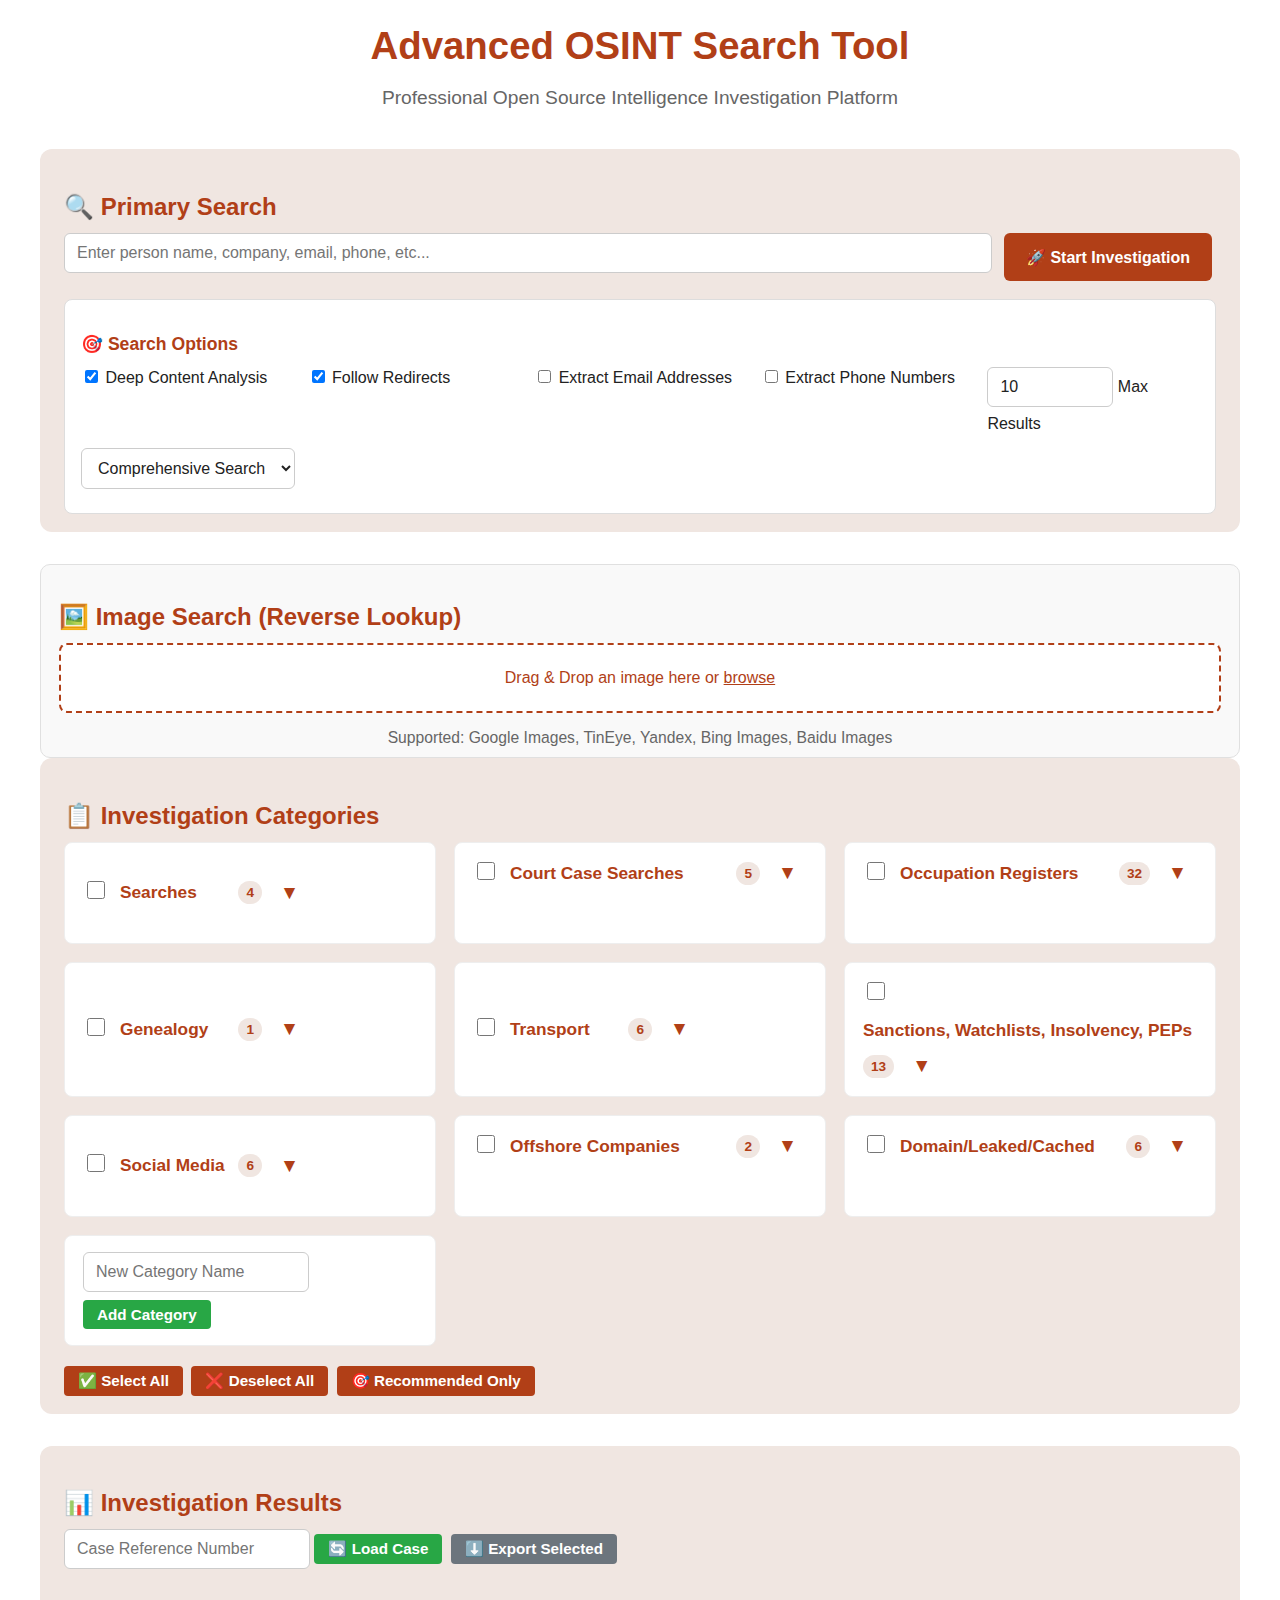
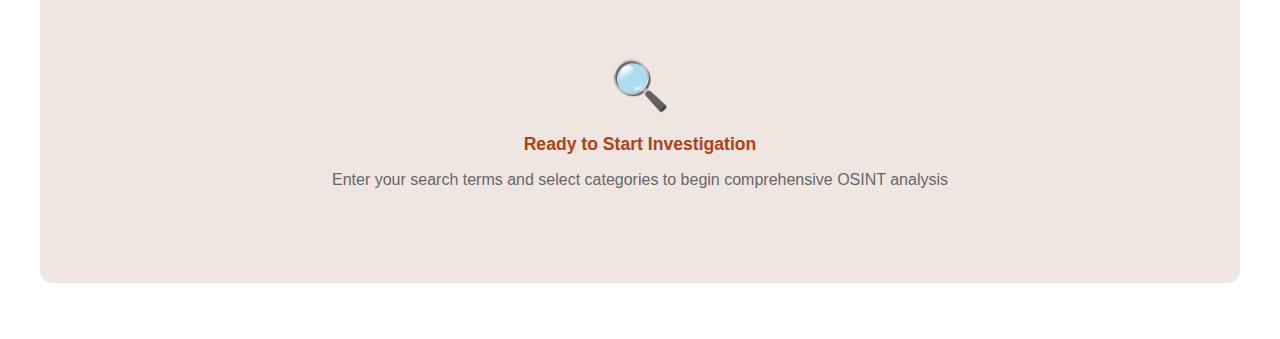
<file: index.html>
<!DOCTYPE html>
<html lang="en">
<head>
  <meta charset="UTF-8">
  <meta name="viewport" content="width=device-width, initial-scale=1.0">
  <title>Advanced OSINT Search Tool</title>
  <style>
    body {
      font-family: 'Segoe UI', Tahoma, Geneva, Verdana, sans-serif;
      background: #fff;
      color: #222;
      margin: 0;
      padding: 0;
    }
    .container {
      max-width: 1200px;
      margin: 0 auto;
      padding: 24px;
    }
    section {
      background: #f0e6e1;
      border-radius: 12px;
      padding: 24px 24px 18px 24px;
      margin-bottom: 32px;
    }
    h1, h2, h3 {
      color: #B13F17;
      margin-bottom: 12px;
      font-weight: 700;
    }
    h1 { font-size: 2.4rem; margin-top: 0; }
    h2 { font-size: 1.5rem; }
    h3 { font-size: 1.1rem; }
    .btn, button, input[type="submit"] {
      background: #B13F17;
      color: #fff;
      border: none;
      border-radius: 6px;
      padding: 10px 22px;
      font-size: 1rem;
      font-weight: 600;
      cursor: pointer;
      transition: background 0.2s;
      margin: 0 4px 0 0;
      outline: none;
      box-shadow: none;
    }
    .btn:hover, button:hover, input[type="submit"]:hover { background: #8a2e11; }
    .btn-small { padding: 6px 14px; font-size: 0.95rem; border-radius: 4px; }
    .btn-danger { background: #dc3545; color: #fff; }
    .btn-danger:hover { background: #c82333; }
    .btn-success { background: #28a745; color: #fff; }
    .btn-success:hover { background: #218838; }
    .btn-secondary { background: #6c757d; color: #fff; }
    .btn-secondary:hover { background: #545b62; }
    input, select, textarea {
      padding: 10px 12px;
      border: 1px solid #ccc;
      border-radius: 6px;
      font-size: 1rem;
      margin-bottom: 8px;
      background: #fff;
      color: #222;
      outline: none;
      box-shadow: none;
      transition: border 0.2s;
    }
    input:focus, select:focus, textarea:focus { border: 1.5px solid #B13F17; }
    .search-container {
      display: flex;
      gap: 12px;
      margin-bottom: 18px;
    }
    .search-container input { flex: 1; }
    .advanced-options {
      background: #fff;
      border-radius: 8px;
      padding: 16px;
      margin-top: 16px;
      border: 1px solid #ddd;
    }
    .advanced-filters {
      background: #f9f9f9;
      border-radius: 8px;
      padding: 12px 16px;
      margin: 12px 0 0 0;
      border: 1px solid #e0e0e0;
      display: none;
    }
    .advanced-filters label {
      display: block;
      margin-bottom: 8px;
      font-size: 0.98rem;
      color: #B13F17;
    }
    .categories-grid {
      display: grid;
      grid-template-columns: repeat(auto-fit, minmax(280px, 1fr));
      gap: 18px;
      margin-bottom: 18px;
    }
    .category-card {
      background: #fff;
      border: 1px solid #eee;
      border-radius: 8px;
      padding: 16px 18px;
      display: flex;
      align-items: center;
      gap: 12px;
      transition: all 0.2s;
      flex-wrap: wrap;
      position: relative;
    }
    .category-card:hover { box-shadow: 0 2px 8px rgba(0,0,0,0.1); }
    .category-checkbox {
      width: 18px;
      height: 18px;
      accent-color: #B13F17;
    }
    .category-title {
      font-size: 1.08rem;
      font-weight: 600;
      color: #B13F17;
      flex-grow: 1;
      cursor: pointer;
    }
    .website-count {
      background: #f0e6e1;
      color: #B13F17;
      padding: 4px 8px;
      border-radius: 12px;
      font-size: 0.85rem;
      font-weight: 600;
    }
    .expand-btn {
      background: none;
      border: none;
      color: #B13F17;
      cursor: pointer;
      font-size: 1.2rem;
      padding: 2px 6px;
      border-radius: 3px;
      transition: background 0.2s;
    }
    .expand-btn:hover { background: #f0e6e1; }
    .category-websites {
      display: none;
      margin-top: 12px;
      padding-top: 12px;
      border-top: 1px solid #eee;
      width: 100%;
    }
    .category-websites.expanded { display: block; }
    .website-item {
      display: flex;
      align-items: center;
      gap: 8px;
      padding: 6px 0;
      font-size: 0.9rem;
      position: relative;
    }
    .website-url {
      flex-grow: 1;
      color: #666;
      text-decoration: none;
    }
    .website-url:hover {
      color: #B13F17;
      text-decoration: underline;
    }
    /* Discreet icon-only action buttons */
    .action-btn {
      background: none;
      border: none;
      color: #bbb;
      font-size: 1.1rem;
      padding: 2px 6px;
      margin-left: 2px;
      border-radius: 3px;
      cursor: pointer;
      opacity: 0;
      transition: color 0.2s, opacity 0.2s;
      vertical-align: middle;
    }
    .category-card:hover .action-btn,
    .website-item:hover .action-btn {
      opacity: 1;
    }
    .action-btn:hover {
      color: #B13F17;
      background: #f0e6e1;
    }
    .category-card .action-btn { font-size: 1.2rem; }
    .website-item .action-btn { font-size: 1.1rem; }
    .results-container { margin-top: 20px; }
    .result-item {
      background: #fff;
      border-radius: 10px;
      padding: 20px;
      margin-bottom: 15px;
      border: 1px solid #e9ecef;
      transition: all 0.2s;
    }
    .result-item:hover { box-shadow: 0 4px 12px rgba(0,0,0,0.1); }
    .result-match {
      border-left: 5px solid #28a745;
      background: linear-gradient(135deg, #f8fff8 0%, #ffffff 100%);
    }
    .result-no-match {
      border-left: 5px solid #dc3545;
      background: linear-gradient(135deg, #fff8f8 0%, #ffffff 100%);
      opacity: 0.8;
    }
    .result-error {
      border-left: 5px solid #ffc107;
      background: linear-gradient(135deg, #fffdf0 0%, #ffffff 100%);
    }
    .summary-stats {
      display: grid;
      grid-template-columns: repeat(auto-fit, minmax(200px, 1fr));
      gap: 15px;
      margin: 20px 0;
    }
    .stat-card {
      background: #fff;
      padding: 20px;
      border-radius: 10px;
      text-align: center;
      border: 2px solid #e9ecef;
    }
    .stat-number {
      font-size: 2rem;
      font-weight: 700;
      color: #B13F17;
      margin-bottom: 5px;
    }
    .stat-label { color: #666; font-weight: 600; }
    .image-search-section {
      background: #f9f9f9;
      border-radius: 10px;
      padding: 18px 18px 10px 18px;
      margin: 24px 0 0 0;
      border: 1px solid #e0e0e0;
    }
    .image-drop-zone {
      border: 2px dashed #B13F17;
      border-radius: 8px;
      padding: 24px;
      text-align: center;
      color: #B13F17;
      background: #fff;
      margin-bottom: 16px;
      transition: background 0.2s;
    }
    .image-drop-zone.dragover { background: #f0e6e1; }
    .image-preview {
      max-width: 180px;
      max-height: 180px;
      margin: 10px auto 10px auto;
      display: block;
      border-radius: 8px;
      border: 1px solid #eee;
    }
    .image-search-links {
      display: flex;
      gap: 10px;
      flex-wrap: wrap;
      margin-top: 10px;
      justify-content: center;
    }
    .image-search-links a {
      text-decoration: none;
      color: #fff;
      background: #B13F17;
      padding: 8px 16px;
      border-radius: 6px;
      font-weight: 600;
      transition: background 0.2s;
      font-size: 1rem;
    }
    .image-search-links a:hover { background: #8a2e11; }
    @media (max-width: 768px) {
      .container { padding: 15px; }
      .categories-grid { grid-template-columns: 1fr; }
      .summary-stats { grid-template-columns: repeat(2, 1fr); }
      .image-search-links { flex-direction: column; align-items: stretch; }
    }
  </style>
</head>
<body>
  <div class="container">
    <header style="text-align:center; margin-bottom:40px;">
      <h1>Advanced OSINT Search Tool</h1>
      <p style="color:#666; font-size:1.2rem;">Professional Open Source Intelligence Investigation Platform</p>
    </header>

    <!-- Search Section -->
    <section>
      <h2>🔍 Primary Search</h2>
      <div class="search-container">
        <input type="text" id="searchInput" placeholder="Enter person name, company, email, phone, etc...">
        <button id="searchBtn" class="btn">🚀 Start Investigation</button>
      </div>
      <div class="advanced-options">
        <h3>🎯 Search Options</h3>
        <div style="display: grid; grid-template-columns: repeat(auto-fit, minmax(200px, 1fr)); gap: 15px;">
          <label>
            <input type="checkbox" id="deepSearch" checked> Deep Content Analysis
          </label>
          <label>
            <input type="checkbox" id="followRedirects" checked> Follow Redirects
          </label>
          <label>
            <input type="checkbox" id="extractEmails"> Extract Email Addresses
          </label>
          <label>
            <input type="checkbox" id="extractPhones"> Extract Phone Numbers
          </label>
          <label>
            <input type="number" id="maxResults" placeholder="Max results per site" min="1" max="50" value="10" style="width: 100px;"> Max Results
          </label>
          <label>
            <select id="searchMode">
              <option value="comprehensive">Comprehensive Search</option>
              <option value="quick">Quick Search</option>
              <option value="targeted">Targeted Search</option>
            </select>
          </label>
        </div>
        <!-- Advanced Filters for Facebook and LinkedIn -->
        <div id="fbFilters" class="advanced-filters">
          <h4 style="margin:0 0 8px 0;color:#B13F17;">Facebook Filters</h4>
          <label>Location: <input type="text" id="fbLocation" placeholder="e.g. London"></label>
          <label>Workplace: <input type="text" id="fbWorkplace" placeholder="e.g. BBC"></label>
          <label>School: <input type="text" id="fbSchool" placeholder="e.g. Oxford"></label>
        </div>
        <div id="liFilters" class="advanced-filters">
          <h4 style="margin:0 0 8px 0;color:#B13F17;">LinkedIn Filters</h4>
          <label>Location: <input type="text" id="liLocation" placeholder="e.g. London"></label>
          <label>Current Company: <input type="text" id="liCompany" placeholder="e.g. Microsoft"></label>
          <label>Job Title: <input type="text" id="liJobTitle" placeholder="e.g. Analyst"></label>
        </div>
      </div>
    </section>

    <!-- Image Search Section -->
    <section class="image-search-section">
      <h2>🖼️ Image Search (Reverse Lookup)</h2>
      <div id="imageDropZone" class="image-drop-zone">
        Drag & Drop an image here or <label style="color:#B13F17;cursor:pointer;text-decoration:underline;"><input type="file" id="imageInput" accept="image/*" style="display:none;">browse</label>
      </div>
      <img id="imagePreview" class="image-preview" style="display:none;" alt="Preview">
      <div id="imageSearchLinks" class="image-search-links" style="display:none;"></div>
      <div style="color:#666; font-size:0.98rem; text-align:center; margin-top:10px;">
        Supported: Google Images, TinEye, Yandex, Bing Images, Baidu Images
      </div>
    </section>

    <!-- Categories Section -->
    <section>
      <h2>📋 Investigation Categories</h2>
      <div class="categories-grid" id="categoriesContainer"></div>
      <div style="margin-top: 20px;">
        <button class="btn btn-small" id="selectAllBtn">✅ Select All</button>
        <button class="btn btn-small" id="deselectAllBtn">❌ Deselect All</button>
        <button class="btn btn-small" id="selectRecommendedBtn">🎯 Recommended Only</button>
      </div>
    </section>

    <!-- Results Section -->
    <section>
      <h2>📊 Investigation Results</h2>
      <div style="margin-bottom:12px;">
        <input type="text" id="caseRefInput" placeholder="Case Reference Number" style="width:220px;">
        <button class="btn btn-small btn-success" id="loadCaseBtn">🔄 Load Case</button>
        <button class="btn btn-small btn-secondary" id="exportBtn">⬇️ Export Selected</button>
      </div>
      <div id="searchSummary" style="display: none;">
        <div class="summary-stats">
          <div class="stat-card">
            <div class="stat-number" id="totalSearched">0</div>
            <div class="stat-label">Sites Searched</div>
          </div>
          <div class="stat-card">
            <div class="stat-number" id="totalMatches">0</div>
            <div class="stat-label">Matches Found</div>
          </div>
          <div class="stat-card">
            <div class="stat-number" id="avgScore">0</div>
            <div class="stat-label">Avg. Relevance</div>
          </div>
          <div class="stat-card">
            <div class="stat-number" id="successRate">0%</div>
            <div class="stat-label">Success Rate</div>
          </div>
        </div>
      </div>
      <div id="resultsContainer" class="results-container">
        <div style="text-align: center; color: #666; padding: 60px 20px;">
          <div style="font-size: 3rem; margin-bottom: 20px;">🔍</div>
          <h3>Ready to Start Investigation</h3>
          <p>Enter your search terms and select categories to begin comprehensive OSINT analysis</p>
        </div>
      </div>
    </section>
  </div>

  <script>
    // --- DEFAULT CATEGORY & SITE DATABASE ---
    const defaultSiteDatabase = {
      "Searches": [
        { name: "Companies House UK", baseUrl: "https://find-and-update.company-information.service.gov.uk/" },
        { name: "Haulage Index", baseUrl: "https://haulage-index.co.uk/index.php" },
        { name: "Insolvency Direct", baseUrl: "https://www.insolvencydirect.bis.gov.uk/eiir/search" },
        { name: "Caseboard", baseUrl: "https://caseboard.io/cases/" }
      ],
      "Court Case Searches": [
        { name: "CaseMine", baseUrl: "https://www.casemine.com/" },
        { name: "ECHR HUDOC", baseUrl: "https://hudoc.echr.coe.int/eng#{%22documentcollectionid2%22:[%22GRANDCHAMBER%22,%22CHAMBER%22]}" },
        { name: "BAILII", baseUrl: "https://www.bailii.org/" },
        { name: "Employment Tribunal Decisions", baseUrl: "https://www.gov.uk/employment-tribunal-decisions" },
        { name: "Supreme Court UK", baseUrl: "https://www.supremecourt.uk/cases" }
      ],
      "Occupation Registers": [
        { name: "GDC Search Registers", baseUrl: "https://www.gdc-uk.org/pages/searchregisters.aspx" },
        { name: "GMC Medical Register", baseUrl: "https://www.gmc-uk.org/registration-and-licensing/the-medical-register" },
        { name: "GDC Registration", baseUrl: "https://www.gdc-uk.org/registration" },
        { name: "NMC Register", baseUrl: "https://www.nmc.org.uk/registration/search-the-register" },
        { name: "HCPC Register", baseUrl: "https://www.hcpc-uk.org/check-the-register" },
        { name: "Pharmacy Register", baseUrl: "https://www.pharmacyregulation.org/registers" },
        { name: "Optical Register", baseUrl: "https://www.optical.org/en" },
        { name: "GCC Register", baseUrl: "https://www.gcc-uk.org/registration/the-register" },
        { name: "Osteopathy Register", baseUrl: "https://www.osteopathy.org.uk/register-search" },
        { name: "SRA Solicitor Check", baseUrl: "https://www.sra.org.uk/consumers/solicitor-check/" },
        { name: "Bar Standards Board", baseUrl: "https://www.barstandardsboard.org.uk/for-the-public/finding-a-barrister.html" },
        { name: "CLC Find a Conveyancer", baseUrl: "https://www.clc-uk.org/consumers/find-a-licensed-conveyancer/" },
        { name: "CILEX Directory", baseUrl: "https://www.cilexregulation.org.uk/practitioners-directory" },
        { name: "Faculty Office Notary", baseUrl: "https://www.facultyoffice.org.uk/notary/find-a-notary/" },
        { name: "ICAEW Find", baseUrl: "https://find.icaew.com/" },
        { name: "ACCA Find an Accountant", baseUrl: "https://www.accaglobal.com/an/en/member/find-an-accountant.html" },
        { name: "RICS Find a Member", baseUrl: "https://www.rics.org/find-a-member" },
        { name: "ARB", baseUrl: "https://arb.org.uk/public-information/members-of-the-public/" },
        { name: "Engineering Council Registers", baseUrl: "https://www.engc.org.uk/registers" },
        { name: "Electrical Competent Person", baseUrl: "https://www.electricalcompetentperson.co.uk/" },
        { name: "Gas Safe Register", baseUrl: "https://www.gassaferegister.co.uk/find-an-engineer" },
        { name: "NHBC Find a Builder", baseUrl: "https://www.nhbc.co.uk/homeowners/find-a-builder" },
        { name: "FMB Find a Builder", baseUrl: "https://www.fmb.org.uk/find-a-builder" },
        { name: "IPI Find an Investigator", baseUrl: "https://ipi.org.uk/find-an-investigator" },
        { name: "SIA Register", baseUrl: "https://services.sia.homeoffice.gov.uk/rolh/" },
        { name: "OISC Adviser Finder", baseUrl: "https://home.oisc.gov.uk/adviser_finder/finder.aspx" },
        { name: "Social Work England", baseUrl: "https://www.socialworkengland.org.uk/search-the-register/" },
        { name: "BPS Psychological Workforce", baseUrl: "https://www.bps.org.uk/psychological-workforce" },
        { name: "RCVS Find a Vet", baseUrl: "https://findavet.rcvs.org.uk/home/" },
        { name: "CQC Find a Care Home", baseUrl: "https://www.cqc.org.uk/find-a-care-home" },
        { name: "FCA Register", baseUrl: "https://register.fca.org.uk/" },
        { name: "Charity Commission Register", baseUrl: "https://register-of-charities.charitycommission.gov.uk/" }
      ],
      "Genealogy": [
        { name: "UK Probate Search", baseUrl: "https://probatesearch.service.gov.uk/#wills" }
      ],
      "Transport": [
        { name: "Car Tax Check", baseUrl: "https://cartaxcheck.co.uk/" },
        { name: "Plane Finder", baseUrl: "https://planefinder.net/" },
        { name: "Marine Traffic", baseUrl: "https://www.marinetraffic.com/en/ais/home/centerx:-12.0/centery:25.0/zoom:4" },
        { name: "Vessel Finder", baseUrl: "https://www.vesselfinder.com/vessels" },
        { name: "Haulage Index", baseUrl: "https://haulage-index.co.uk/index.php" },
        { name: "Racing Post Racecards", baseUrl: "https://www.racingpost.com/racecards" }
      ],
      "Sanctions, Watchlists, Insolvency, PEPs": [
        { name: "Insolvency Direct", baseUrl: "https://www.insolvencydirect.bis.gov.uk/eiir/search" },
        { name: "The Gazette", baseUrl: "https://www.thegazette.co.uk/all-notices/notice?service=all-notices" },
        { name: "Interpol Red Notices", baseUrl: "https://www.interpol.int/en/How-we-work/Notices/Red-Notices/View-Red-Notices" },
        { name: "Interpol Yellow Notices", baseUrl: "https://www.interpol.int/en/How-we-work/Notices/Yellow-Notices/View-Yellow-Notices" },
        { name: "FBI Most Wanted", baseUrl: "https://www.fbi.gov/wanted/topten" },
        { name: "Proscribed Terror Groups", baseUrl: "https://www.gov.uk/government/publications/proscribed-terror-groups-or-organisations--2/proscribed-terrorist-groups-or-organisations-accessible-version" },
        { name: "EU Most Wanted", baseUrl: "https://eumostwanted.eu/" },
        { name: "UK Sanctions List", baseUrl: "https://search-uk-sanctions-list.service.gov.uk/" },
        { name: "NCA Most Wanted", baseUrl: "https://www.nationalcrimeagency.gov.uk/most-wanted" },
        { name: "FCA Warning List", baseUrl: "https://www.fca.org.uk/consumers/warning-list-unauthorised-firms" },
        { name: "SFO Cases", baseUrl: "https://www.gov.uk/sfo-cases" },
        { name: "Vexatious Litigants", baseUrl: "https://www.gov.uk/guidance/vexatious-litigants" },
        { name: "Tax Defaulters", baseUrl: "https://www.gov.uk/government/publications/publishing-details-of-deliberate-tax-defaulters-pddd/current-list-of-deliberate-tax-defaulters" }
      ],
      "Social Media": [
        { name: "Facebook", baseUrl: "https://www.facebook.com/" },
        { name: "LinkedIn", baseUrl: "https://www.linkedin.com" },
        { name: "Instagram", baseUrl: "https://www.instagram.com/" },
        { name: "X (Twitter)", baseUrl: "https://x.com" },
        { name: "TikTok", baseUrl: "https://www.tiktok.com/?kuid=31b6d78a-c086-437f-9ab0-df56eaf7fd8b&kref=vGWRdzLJnjYf" },
        { name: "Reddit", baseUrl: "https://www.reddit.com/" }
      ],
      "Offshore Companies": [
        { name: "Offshore Leaks", baseUrl: "https://offshoreleaks.icij.org/" },
        { name: "OpenCorporates", baseUrl: "https://opencorporates.com/" }
      ],
      "Domain/Leaked/Cached": [
        { name: "Who.is", baseUrl: "https://who.is/" },
        { name: "Wayback Machine", baseUrl: "https://web.archive.org/" },
        { name: "AnalyzeID", baseUrl: "https://analyzeid.com/" },
        { name: "Have I Been Pwned", baseUrl: "https://haveibeenpwned.com/" },
        { name: "IP Fingerprints", baseUrl: "https://www.ipfingerprints.com/" },
        { name: "DataBreach", baseUrl: "https://databreach.com/" }
      ]
    };

    // --- CATEGORY & SITE DATABASE WITH LOCALSTORAGE ---
    const STORAGE_KEY = 'osint_categories';

    function loadCategories() {
      const stored = localStorage.getItem(STORAGE_KEY);
      if (stored) return JSON.parse(stored);
      return JSON.parse(JSON.stringify(defaultSiteDatabase)); // deep copy
    }

    function saveCategories() {
      localStorage.setItem(STORAGE_KEY, JSON.stringify(categories));
    }

    let categories = loadCategories();
    let selectedCategories = new Set();

    // --- CATEGORY RENDERING WITH MANAGEMENT ---
    function renderCategories() {
      const container = document.getElementById('categoriesContainer');
      container.innerHTML = '';
      Object.entries(categories).forEach(([categoryName, sites]) => {
        const categoryCard = document.createElement('div');
        categoryCard.className = 'category-card';
        categoryCard.innerHTML = `
          <input type="checkbox" class="category-checkbox" id="cat-${categoryName}" data-category="${categoryName}">
          <div class="category-title" onclick="toggleCategory('${categoryName}')">${categoryName}</div>
          <div class="website-count">${sites.length}</div>
          <button class="expand-btn" onclick="expandCategory('${categoryName}')">▼</button>
          <button class="action-btn delete-category-btn" data-category="${categoryName}" title="Delete Category">🗑️</button>
          <button class="action-btn edit-category-btn" data-category="${categoryName}" title="Edit Category">✏️</button>
          <div class="category-websites" id="websites-${categoryName}">
            ${sites.map((site, idx) => `
              <div class="website-item">
                <a href="${site.baseUrl}" target="_blank" class="website-url">${site.name}</a>
                <button class="action-btn delete-site-btn" data-category="${categoryName}" data-idx="${idx}" title="Delete Website">🗑️</button>
                <button class="action-btn edit-site-btn" data-category="${categoryName}" data-idx="${idx}" title="Edit Website">✏️</button>
              </div>
            `).join('')}
            <form class="add-website-form" data-category="${categoryName}" style="margin-top:10px;">
              <input type="text" name="siteName" placeholder="Website Name" required style="width:120px;">
              <input type="url" name="siteUrl" placeholder="Website URL" required style="width:180px;">
              <button type="submit" class="btn btn-small btn-success">Add Website</button>
            </form>
          </div>
        `;
        container.appendChild(categoryCard);
      });
      // Add category form
      const addCatDiv = document.createElement('div');
      addCatDiv.className = 'category-card';
      addCatDiv.innerHTML = `
        <form id="addCategoryForm" style="width:100%;">
          <input type="text" id="newCategoryName" placeholder="New Category Name" required style="width:60%;">
          <button type="submit" class="btn btn-small btn-success">Add Category</button>
        </form>
      `;
      container.appendChild(addCatDiv);
    }

    // --- CATEGORY/WEBSITE MANAGEMENT EVENT HANDLERS ---
    document.addEventListener('submit', function(e) {
      // Add Category
      if (e.target.id === 'addCategoryForm') {
        e.preventDefault();
        const name = document.getElementById('newCategoryName').value.trim();
        if (name && !categories[name]) {
          categories[name] = [];
          saveCategories();
          renderCategories();
          updateSelectedCategories();
        }
        e.target.reset();
      }
      // Add Website
      if (e.target.classList.contains('add-website-form')) {
        e.preventDefault();
        const cat = e.target.dataset.category;
        const name = e.target.siteName.value.trim();
        const url = e.target.siteUrl.value.trim();
        if (name && url) {
          categories[cat].push({ name, baseUrl: url });
          saveCategories();
          renderCategories();
          updateSelectedCategories();
        }
      }
    });

    document.addEventListener('click', function(e) {
      // Delete Category
      if (e.target.classList.contains('delete-category-btn')) {
        const cat = e.target.dataset.category;
        if (confirm(`Delete category "${cat}"?`)) {
          delete categories[cat];
          saveCategories();
          renderCategories();
          updateSelectedCategories();
        }
      }
      // Delete Website
      if (e.target.classList.contains('delete-site-btn')) {
        const cat = e.target.dataset.category;
        const idx = e.target.dataset.idx;
        categories[cat].splice(idx, 1);
        saveCategories();
        renderCategories();
        updateSelectedCategories();
      }
      // Edit Category
      if (e.target.classList.contains('edit-category-btn')) {
        const cat = e.target.dataset.category;
        const newName = prompt('Edit category name:', cat);
        if (newName && newName !== cat && !categories[newName]) {
          categories[newName] = categories[cat];
          delete categories[cat];
          saveCategories();
          renderCategories();
          updateSelectedCategories();
        }
      }
      // Edit Website
      if (e.target.classList.contains('edit-site-btn')) {
        const cat = e.target.dataset.category;
        const idx = e.target.dataset.idx;
        const site = categories[cat][idx];
        const newName = prompt('Edit website name:', site.name);
        const newUrl = prompt('Edit website URL:', site.baseUrl);
        if (newName && newUrl) {
          categories[cat][idx] = { name: newName, baseUrl: newUrl };
          saveCategories();
          renderCategories();
          updateSelectedCategories();
        }
      }
    });

    // --- CATEGORY SELECTION & SEARCH LOGIC ---
    function toggleCategory(categoryName) {
      const checkbox = document.getElementById(`cat-${categoryName}`);
      checkbox.checked = !checkbox.checked;
      updateSelectedCategories();
      showAdvancedFilters();
    }

    function expandCategory(categoryName) {
      const websites = document.getElementById(`websites-${categoryName}`);
      const btn = websites.previousElementSibling;
      if (websites.classList.contains('expanded')) {
        websites.classList.remove('expanded');
        btn.textContent = '▼';
      } else {
        websites.classList.add('expanded');
        btn.textContent = '▲';
      }
    }

    function updateSelectedCategories() {
      selectedCategories.clear();
      document.querySelectorAll('.category-checkbox:checked').forEach(cb => {
        selectedCategories.add(cb.dataset.category);
      });
      showAdvancedFilters();
    }

    function showAdvancedFilters() {
      // Show Facebook filters if Social Media is selected and Facebook is present
      let showFB = false, showLI = false;
      if (selectedCategories.has("Social Media")) {
        const fb = categories["Social Media"].find(site => site.name.toLowerCase().includes("facebook"));
        if (fb) showFB = true;
        const li = categories["Social Media"].find(site => site.name.toLowerCase().includes("linkedin"));
        if (li) showLI = true;
      }
      document.getElementById('fbFilters').style.display = showFB ? '' : 'none';
      document.getElementById('liFilters').style.display = showLI ? '' : 'none';
    }

    function setupEventListeners() {
      document.getElementById('searchBtn').addEventListener('click', startSearch);
      document.getElementById('searchInput').addEventListener('keypress', (e) => {
        if (e.key === 'Enter') startSearch();
      });
      document.getElementById('selectAllBtn').addEventListener('click', () => {
        document.querySelectorAll('.category-checkbox').forEach(cb => cb.checked = true);
        updateSelectedCategories();
      });
      document.getElementById('deselectAllBtn').addEventListener('click', () => {
        document.querySelectorAll('.category-checkbox').forEach(cb => cb.checked = false);
        updateSelectedCategories();
      });
      document.getElementById('selectRecommendedBtn').addEventListener('click', () => {
        document.querySelectorAll('.category-checkbox').forEach(cb => {
          const recommended = ['Searches', 'Occupation Registers', 'Court Case Searches'];
          cb.checked = recommended.includes(cb.dataset.category);
        });
        updateSelectedCategories();
      });
      document.addEventListener('change', (e) => {
        if (e.target.classList.contains('category-checkbox')) {
          updateSelectedCategories();
        }
      });
    }

    // --- IMAGE SEARCH ---
    function setupImageSearch() {
      const dropZone = document.getElementById('imageDropZone');
      const imageInput = document.getElementById('imageInput');
      const imagePreview = document.getElementById('imagePreview');
      const imageLinks = document.getElementById('imageSearchLinks');

      function showLinks(imgUrl) {
        imageLinks.innerHTML = `
          <a href="https://images.google.com/searchbyimage?image_url=${encodeURIComponent(imgUrl)}" target="_blank">Google Images</a>
          <a href="https://tineye.com/search?url=${encodeURIComponent(imgUrl)}" target="_blank">TinEye</a>
          <a href="https://yandex.com/images/search?rpt=imageview&url=${encodeURIComponent(imgUrl)}" target="_blank">Yandex</a>
          <a href="https://www.bing.com/images/searchbyimage?cbir=sbi&imgurl=${encodeURIComponent(imgUrl)}" target="_blank">Bing Images</a>
          <a href="https://image.baidu.com/n/pc_search?queryImageUrl=${encodeURIComponent(imgUrl)}" target="_blank">Baidu Images</a>
        `;
        imageLinks.style.display = '';
      }

      function handleImage(file) {
        if (!file.type.startsWith('image/')) return;
        const reader = new FileReader();
        reader.onload = function(e) {
          imagePreview.src = e.target.result;
          imagePreview.style.display = 'block';
          showLinks(e.target.result);
        };
        reader.readAsDataURL(file);
      }

      dropZone.addEventListener('dragover', e => {
        e.preventDefault();
        dropZone.classList.add('dragover');
      });
      dropZone.addEventListener('dragleave', e => {
        e.preventDefault();
        dropZone.classList.remove('dragover');
      });
      dropZone.addEventListener('drop', e => {
        e.preventDefault();
        dropZone.classList.remove('dragover');
        if (e.dataTransfer.files.length) handleImage(e.dataTransfer.files[0]);
      });
      dropZone.addEventListener('click', () => imageInput.click());
      imageInput.addEventListener('change', e => {
        if (e.target.files.length) handleImage(e.target.files[0]);
      });
    }

    // --- SEARCH LOGIC (UI DEMO) ---
    function startSearch() {
      const query = document.getElementById('searchInput').value.trim();
      if (!query) {
        alert('Please enter a search term');
        return;
      }
      if (selectedCategories.size === 0) {
        alert('Please select at least one category to search');
        return;
      }
      showSearchProgress();
      simulateSearch(query);
    }

    function showSearchProgress() {
      const resultsContainer = document.getElementById('resultsContainer');
      resultsContainer.innerHTML = `
        <div style="text-align: center; padding: 40px;">
          <div style="font-size: 2rem; margin-bottom: 20px;">🔄</div>
          <h3>Investigation in Progress...</h3>
          <p>Searching across selected databases and platforms</p>
          <div style="background: #e9ecef; height: 20px; border-radius: 10px; overflow: hidden; margin: 20px 0;">
            <div id="progress-bar" style="background: #B13F17; height: 100%; width: 0%; transition: width 0.5s;"></div>
          </div>
          <div id="progress-text">Initializing search...</div>
        </div>
      `;
    }

    // --- ADVANCED SCRAPING/EXTRACTION (UI DEMO) ---
    let savedResults = {};
    let currentCaseRef = "";

    function getRelevanceScore(query, site) {
      let score = 0;
      if (site.name.toLowerCase().includes(query.toLowerCase())) score += 5;
      if (site.baseUrl.toLowerCase().includes(query.toLowerCase())) score += 3;
      score += Math.floor(Math.random() * 3);
      return score;
    }

    function simulateSearch(query) {
      let progress = 0;
      const progressBar = document.getElementById('progress-bar');
      const progressText = document.getElementById('progress-text');
      const interval = setInterval(() => {
        progress += Math.random() * 15;
        if (progress > 100) progress = 100;
        progressBar.style.width = progress + '%';
        progressText.textContent = `Searching ${Math.floor(progress)}% complete...`;
        if (progress >= 100) {
          clearInterval(interval);
          setTimeout(() => showMockResults(query), 1000);
        }
      }, 500);
    }

    function showMockResults(query) {
      const resultsContainer = document.getElementById('resultsContainer');
      const searchSummary = document.getElementById('searchSummary');
      searchSummary.style.display = 'block';
      document.getElementById('totalSearched').textContent = selectedCategories.size * 3;
      document.getElementById('totalMatches').textContent = Math.floor(Math.random() * 8) + 2;
      document.getElementById('avgScore').textContent = (Math.random() * 3 + 7).toFixed(1);
      document.getElementById('successRate').textContent = Math.floor(Math.random() * 30 + 60) + '%';
      const mockResults = generateMockResults(query);
      resultsContainer.innerHTML = mockResults;
      setupResultSaving();
    }

    function generateMockResults(query) {
      const results = [];
      let allResults = [];
      // Gather advanced filters if present
      const fbFilters = {
        location: document.getElementById('fbLocation')?.value || "",
        workplace: document.getElementById('fbWorkplace')?.value || "",
        school: document.getElementById('fbSchool')?.value || ""
      };
      const liFilters = {
        location: document.getElementById('liLocation')?.value || "",
        company: document.getElementById('liCompany')?.value || "",
        jobTitle: document.getElementById('liJobTitle')?.value || ""
      };
      selectedCategories.forEach(categoryName => {
        const sites = categories[categoryName];
        sites.forEach(site => {
          const score = getRelevanceScore(query, site);
          const hasMatch = score > 4;
          let extra = "";
          if (categoryName === "Social Media" && site.name.toLowerCase().includes("facebook")) {
            extra = `
              <div style="color:#B13F17;font-size:0.95rem;">
                ${fbFilters.location ? "Location: " + fbFilters.location + "<br>" : ""}
                ${fbFilters.workplace ? "Workplace: " + fbFilters.workplace + "<br>" : ""}
                ${fbFilters.school ? "School: " + fbFilters.school + "<br>" : ""}
              </div>
            `;
          }
          if (categoryName === "Social Media" && site.name.toLowerCase().includes("linkedin")) {
            extra = `
              <div style="color:#B13F17;font-size:0.95rem;">
                ${liFilters.location ? "Location: " + liFilters.location + "<br>" : ""}
                ${liFilters.company ? "Company: " + liFilters.company + "<br>" : ""}
                ${liFilters.jobTitle ? "Job Title: " + liFilters.jobTitle + "<br>" : ""}
              </div>
            `;
          }
          allResults.push({
            category: categoryName,
            site,
            hasMatch,
            score,
            snippet: generateMockSnippet(query, site.name),
            extra
          });
        });
      });
      allResults.sort((a, b) => b.score - a.score);
      allResults.slice(0, 10).forEach((result, idx) => {
        results.push(`
          <div class="result-item ${result.hasMatch ? 'result-match' : 'result-no-match'}">
            <label style="float:right;">
              <input type="checkbox" class="result-checkbox" data-idx="${idx}">
              Save
            </label>
            <div style="font-size: 1.2rem; font-weight: 700; color: #B13F17;">
              ${result.site.name}
            </div>
            <div style="color: #666; font-size: 0.9rem;">${result.category}</div>
            ${result.extra}
            <div style="margin:8px 0;">
              <b>Relevance:</b> ${result.score}/10
              <br>
              <b>Snippet:</b> ${result.snippet}
            </div>
            <a href="${result.site.baseUrl}" target="_blank" class="btn btn-small btn-secondary">🔗 Go to Source</a>
          </div>
        `);
      });
      window._lastResults = allResults.slice(0, 10);
      return results.join('');
    }

    function generateMockSnippet(query, siteName) {
      const snippets = [
        `Profile information matching search criteria`,
        `Record found in ${siteName.toLowerCase()} database`,
        `Professional registration details available`,
        `Historical records and associated data`,
        `Contact information and business associations`
      ];
      return snippets[Math.floor(Math.random() * snippets.length)];
    }

    function setupResultSaving() {
      document.getElementById('resultsContainer').addEventListener('change', function(e) {
        if (e.target.classList.contains('result-checkbox')) {
          saveCheckedResults();
        }
      });
      document.getElementById('exportBtn').onclick = exportResults;
      document.getElementById('loadCaseBtn').onclick = loadCase;
      document.getElementById('caseRefInput').onchange = function() {
        currentCaseRef = this.value.trim();
      };
    }

    function saveCheckedResults() {
      const caseRef = document.getElementById('caseRefInput').value.trim();
      if (!caseRef) return;
      const checked = Array.from(document.querySelectorAll('.result-checkbox'))
        .map((cb, idx) => cb.checked ? window._lastResults[idx] : null)
        .filter(Boolean);
      if (!savedResults[caseRef]) savedResults[caseRef] = [];
      savedResults[caseRef] = checked;
      localStorage.setItem('osint_cases', JSON.stringify(savedResults));
    }

    function exportResults() {
      const caseRef = document.getElementById('caseRefInput').value.trim();
      if (!caseRef || !savedResults[caseRef] || !savedResults[caseRef].length) {
        alert('No saved results for this case.');
        return;
      }
      const data = savedResults[caseRef];
      const blob = new Blob([JSON.stringify(data, null, 2)], {type: 'application/json'});
      const url = URL.createObjectURL(blob);
      const a = document.createElement('a');
      a.href = url;
      a.download = `osint_case_${caseRef}.json`;
      a.click();
      URL.revokeObjectURL(url);
    }

    function loadCase() {
      const caseRef = document.getElementById('caseRefInput').value.trim();
      if (!caseRef) return;
      const stored = localStorage.getItem('osint_cases');
      if (stored) savedResults = JSON.parse(stored);
      if (savedResults[caseRef]) {
        const resultsContainer = document.getElementById('resultsContainer');
        resultsContainer.innerHTML = savedResults[caseRef].map((result, idx) => `
          <div class="result-item result-match">
            <label style="float:right;">
              <input type="checkbox" class="result-checkbox" data-idx="${idx}" checked>
              Saved
            </label>
            <div style="font-size: 1.2rem; font-weight: 700; color: #B13F17;">
              ${result.site.name}
            </div>
            <div style="color: #666; font-size: 0.9rem;">${result.category}</div>
            ${result.extra || ""}
            <div style="margin:8px 0;">
              <b>Relevance:</b> ${result.score}/10
              <br>
              <b>Snippet:</b> ${result.snippet}
            </div>
            <a href="${result.site.baseUrl}" target="_blank" class="btn btn-small btn-secondary">🔗 Go to Source</a>
          </div>
        `).join('');
      } else {
        alert('No saved results for this case.');
      }
    }

    document.addEventListener('DOMContentLoaded', () => {
      const stored = localStorage.getItem('osint_cases');
      if (stored) savedResults = JSON.parse(stored);
      renderCategories();
      setupEventListeners();
      setupImageSearch();
      showAdvancedFilters();
    });
  </script>
</body>
</html>
</file>
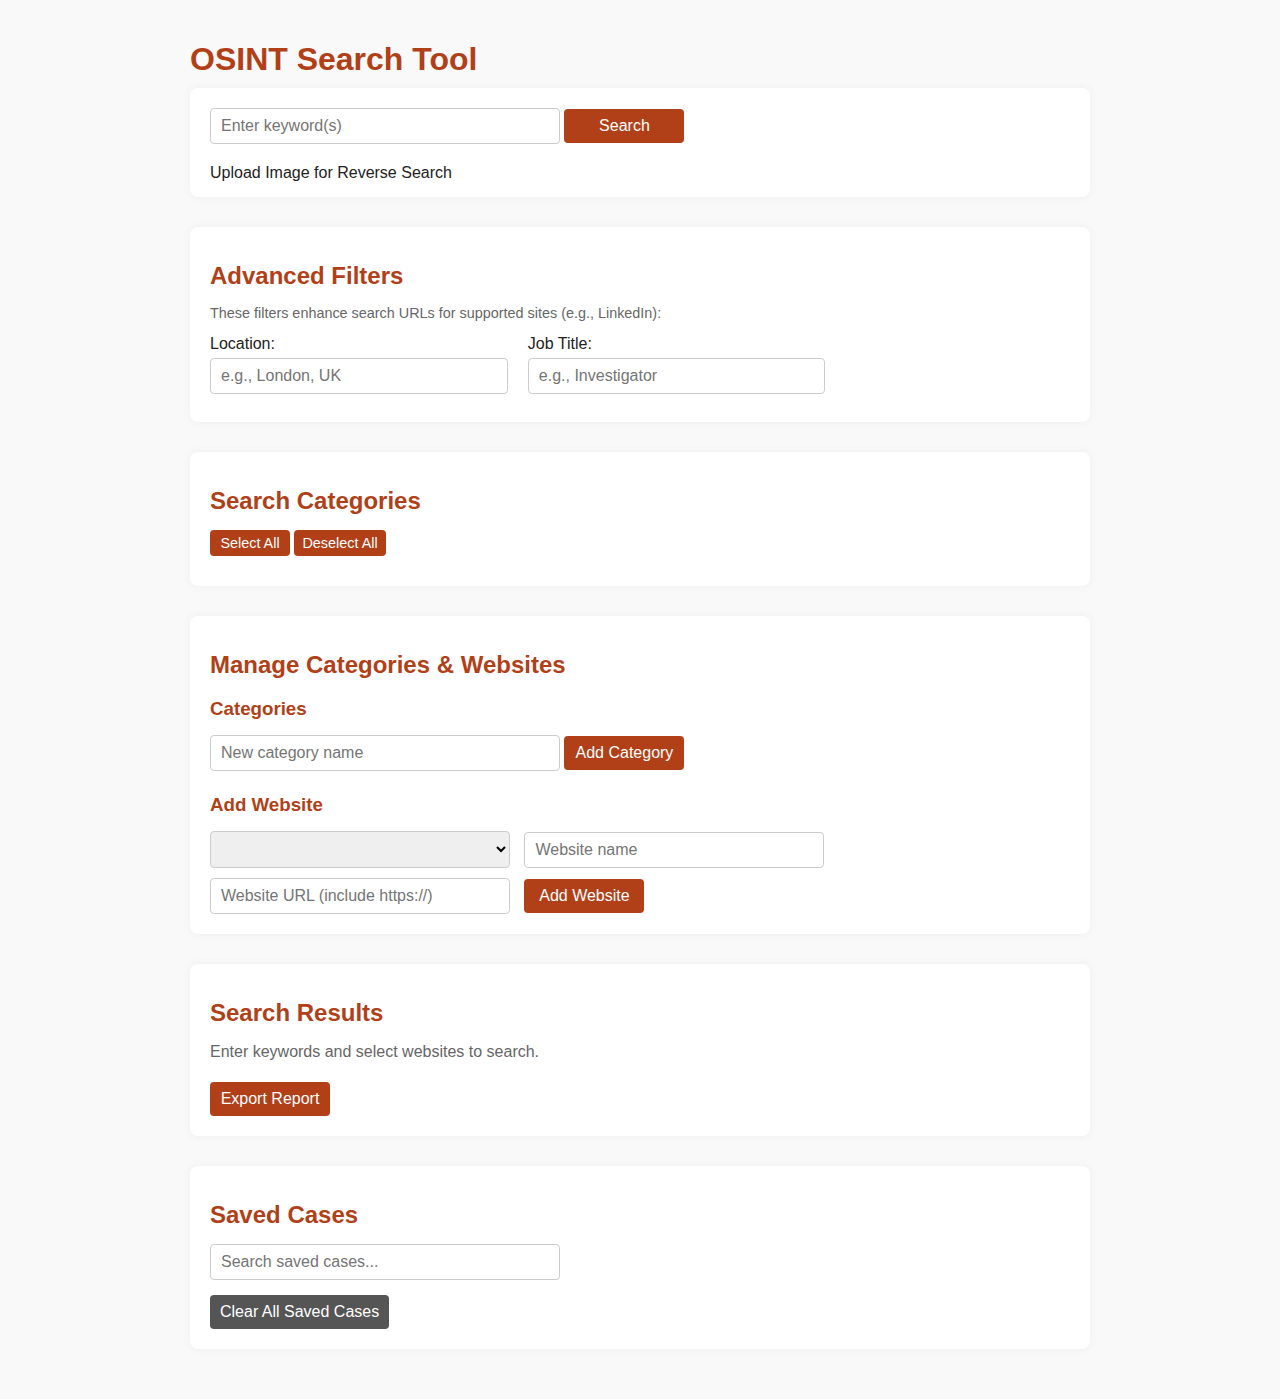
<file: index_clean.html>
<!DOCTYPE html>
<html lang="en">
<head>
  <meta charset="UTF-8">
  <meta name="viewport" content="width=device-width, initial-scale=1.0">
  <title>OSINT Search Tool</title>
  <style>
    /* Reset & basics */
    * {
      box-sizing: border-box;
    }

    body {
      font-family: 'Segoe UI', Tahoma, Geneva, Verdana, sans-serif;
      margin: 0; 
      padding: 20px;
      background: #f9f9f9;
      color: #222;
    }

    .container {
      max-width: 900px;
      margin: 0 auto;
    }

    h1, h2, h3 {
      color: #B13F17;
      margin-bottom: 10px;
    }

    input, select, button {
      padding: 8px 10px;
      margin: 5px 0;
      font-size: 1rem;
      border: 1px solid #ccc;
      border-radius: 4px;
    }

    input[type="url"], input[type="text"], select {
      width: 100%;
      max-width: 350px;
    }

    button {
      cursor: pointer;
      border: none;
      background-color: #B13F17;
      color: white;
      transition: background-color 0.3s ease;
      border-radius: 4px;
      min-width: 110px;
    }

    button:hover {
      background-color: #8a2e11;
    }

    button:disabled {
      background-color: #ccc;
      cursor: not-allowed;
    }

    .btn-brand {
      min-width: 120px;
    }

    .btn-small {
      min-width: 80px;
      padding: 5px 8px;
      font-size: 0.9rem;
    }

    section {
      margin-bottom: 30px;
      background: white;
      padding: 15px 20px;
      border-radius: 8px;
      box-shadow: 0 0 10px rgba(0,0,0,0.05);
    }

    /* Categories with dropdown */
    .category {
      border-bottom: 1px solid #eee;
      padding: 8px 0;
    }

    .category:last-child {
      border-bottom: none;
    }

    .category-header {
      display: flex;
      justify-content: space-between;
      align-items: center;
      padding: 8px 5px;
      cursor: pointer;
      font-weight: 600;
      user-select: none;
      transition: background-color 0.2s;
    }

    .category-header:hover {
      background: #f0e6e1;
      border-radius: 4px;
    }

    .category-websites {
      padding-left: 20px;
      display: none;
      flex-direction: column;
      gap: 6px;
      margin-top: 8px;
    }

    .category-websites.visible {
      display: flex;
    }

    .website-item {
      display: flex;
      justify-content: space-between;
      align-items: center;
      padding: 4px 0;
    }

    .website-item label {
      display: flex;
      align-items: center;
      flex-grow: 1;
      cursor: pointer;
    }

    .website-item input[type="checkbox"] {
      margin-right: 8px;
      width: auto;
    }

    .website-item a {
      color: #B13F17;
      text-decoration: none;
      flex-grow: 1;
    }

    .website-item a:hover {
      text-decoration: underline;
    }

    .edit-btn, .delete-btn {
      background: transparent;
      border: none;
      color: #B13F17;
      cursor: pointer;
      font-size: 0.9rem;
      margin-left: 8px;
      min-width: auto;
      padding: 4px 6px;
    }

    .edit-btn:hover, .delete-btn:hover {
      color: #8a2e11;
      background: #f0f0f0;
    }

    /* Results */
    .result-item {
      border-bottom: 1px solid #ddd;
      padding: 12px 0;
      margin-bottom: 8px;
    }

    .result-item:last-child {
      border-bottom: none;
    }

    .result-item strong {
      color: #B13F17;
    }

    /* Manage section styling */
    .manage-categories, .manage-websites {
      margin-top: 15px;
    }

    .manage-categories input, .manage-websites input, .manage-websites select {
      width: calc(100% - 130px);
      display: inline-block;
    }

    .manage-websites input, .manage-websites select {
      margin-right: 10px;
      max-width: 300px;
    }

    .image-search {
      margin-top: 15px;
    }

    .image-engines {
      margin-top: 10px;
      padding: 10px;
      background: #f8f8f8;
      border-radius: 6px;
    }

    .engine-btn {
      margin-right: 10px;
      margin-top: 5px;
    }

    /* Advanced filters */
    .advanced-filters label {
      display: inline-block;
      margin-right: 15px;
      margin-bottom: 8px;
    }

    .saved-cases-section input {
      width: 100%;
      max-width: 350px;
      margin-bottom: 10px;
    }

    .saved-case-item {
      padding: 8px;
      margin: 8px 0;
      background: #f8f8f8;
      border-radius: 4px;
      display: flex;
      justify-content: space-between;
      align-items: center;
    }

    .website-manage-list {
      margin-top: 20px;
      padding: 15px;
      background: #f8f8f8;
      border-radius: 6px;
    }

    .website-manage-list h4 {
      margin-top: 0;
      color: #666;
    }

    .loading {
      color: #666;
      font-style: italic;
    }

    .error {
      color: #cc4444;
      background: #ffe6e6;
      padding: 8px;
      border-radius: 4px;
      margin: 8px 0;
    }

    .success {
      color: #228B22;
      background: #e6ffe6;
      padding: 8px;
      border-radius: 4px;
      margin: 8px 0;
    }

    .toggle-icon {
      transition: transform 0.2s;
    }

    .toggle-icon.rotated {
      transform: rotate(180deg);
    }

    @media (max-width: 600px) {
      .container {
        padding: 10px;
      }
      
      .manage-categories input, .manage-websites input, .manage-websites select {
        width: 100%;
        margin-bottom: 8px;
      }
      
      .saved-case-item {
        flex-direction: column;
        align-items: flex-start;
        gap: 8px;
      }
    }
  </style>
</head>
<body>
  <div class="container">
    <header>
      <h1>OSINT Search Tool</h1>
    </header>

    <section class="search-section">
      <input type="text" id="keywordInput" placeholder="Enter keyword(s)">
      <button id="searchBtn" class="btn-brand">Search</button>

      <div class="image-search">
        <label for="imageUpload" class="btn-brand" style="cursor:pointer;">Upload Image for Reverse Search</label>
        <input type="file" id="imageUpload" accept="image/*" style="display:none">
      </div>

      <div id="imageSearchEngines" class="image-engines" style="display:none;">
        <p><strong>Reverse image search:</strong></p>
        <p style="font-size: 0.9em; color: #666; margin-bottom: 10px;">Upload your image, then click a search engine. You'll need to manually upload the image on the search site.</p>
        <button data-engine="google" class="btn-brand engine-btn">Google Images</button>
        <button data-engine="bing" class="btn-brand engine-btn">Bing Visual</button>
        <button data-engine="yandex" class="btn-brand engine-btn">Yandex Images</button>
        <button data-engine="tineye" class="btn-brand engine-btn">TinEye</button>
      </div>
    </section>

    <section class="advanced-filters">
      <h2>Advanced Filters</h2>
      <p style="color: #666; font-size: 0.9em;">These filters enhance search URLs for supported sites (e.g., LinkedIn):</p>
      <label>Location: <input type="text" id="linkedinLocation" placeholder="e.g., London, UK"></label>
      <label>Job Title: <input type="text" id="linkedinJobTitle" placeholder="e.g., Investigator"></label>
    </section>

    <section class="categories-section">
      <h2>Search Categories</h2>
      <div style="margin-bottom: 10px;">
        <button id="selectAllBtn" class="btn-small">Select All</button>
        <button id="deselectAllBtn" class="btn-small">Deselect All</button>
      </div>
      <div id="categoriesContainer"></div>
    </section>

    <section class="manage-section">
      <h2>Manage Categories &amp; Websites</h2>

      <div class="manage-categories">
        <h3>Categories</h3>
        <div id="manageCategoriesContainer"></div>
        <input type="text" id="newCategoryInput" placeholder="New category name">
        <button id="addCategoryBtn" class="btn-brand">Add Category</button>
      </div>

      <div class="manage-websites">
        <h3>Add Website</h3>
        <select id="categorySelectForWebsites"></select>
        <input type="text" id="newWebsiteName" placeholder="Website name">
        <input type="url" id="newWebsiteURL" placeholder="Website URL (include https://)">
        <button id="addWebsiteBtn" class="btn-brand">Add Website</button>
      </div>
    </section>

    <section class="results-section">
      <h2>Search Results</h2>
      <div id="resultsContainer">
        <p style="color: #666;">Enter keywords and select websites to search.</p>
      </div>
      <button id="exportReportBtn" class="btn-brand">Export Report</button>
    </section>

    <section class="saved-cases-section">
      <h2>Saved Cases</h2>
      <input type="text" id="searchSavedCases" placeholder="Search saved cases...">
      <div id="savedCasesContainer"></div>
      <button id="clearSavedCasesBtn" class="btn-brand" style="background:#555;">Clear All Saved Cases</button>
    </section>
  </div>

  <script>
    // Data structure with improved default categories
    let categories = {
      "Company Searches": [
        { name: "Companies House (UK)", url: "https://find-and-update.company-information.service.gov.uk/search/companies" },
        { name: "SEC EDGAR (US)", url: "https://www.sec.gov/edgar/searchedgar/companysearch.html" }
      ],
      "Court Case Searches": [
        { name: "CaseMine", url: "https://www.casemine.com/search" },
        { name: "Justia", url: "https://dockets.justia.com/" }
      ],
      "Professional Registers": [
        { name: "GDC UK", url: "https://www.gdc-uk.org/pages/searchregisters.aspx" },
        { name: "NMC", url: "https://www.nmc.org.uk/registration/search-the-register/" },
        { name: "GMC", url: "https://www.gmc-uk.org/registration-and-licensing/the-medical-register" },
        { name: "SRA (Solicitors)", url: "https://www.sra.org.uk/consumers/register/" },
        { name: "ICO", url: "https://ico.org.uk/about-the-ico/contact-us/register-of-data-controllers/" }
      ],
      "Social Media": [
        { name: "LinkedIn", url: "https://www.linkedin.com/search/results/people/" },
        { name: "Facebook", url: "https://www.facebook.com/search/people/" },
        { name: "Twitter/X", url: "https://twitter.com/search" }
      ],
      "People Search": [
        { name: "Pipl", url: "https://pipl.com/" },
        { name: "WhitePages", url: "https://www.whitepages.com/" },
        { name: "TruePeopleSearch", url: "https://www.truepeoplesearch.com/" }
      ]
    };

    // DOM elements
    const categoriesContainer = document.getElementById("categoriesContainer");
    const manageCategoriesContainer = document.getElementById("manageCategoriesContainer");
    const categorySelectForWebsites = document.getElementById("categorySelectForWebsites");
    const newCategoryInput = document.getElementById("newCategoryInput");
    const addCategoryBtn = document.getElementById("addCategoryBtn");
    const newWebsiteName = document.getElementById("newWebsiteName");
    const newWebsiteURL = document.getElementById("newWebsiteURL");
    const addWebsiteBtn = document.getElementById("addWebsiteBtn");
    const searchBtn = document.getElementById("searchBtn");
    const keywordInput = document.getElementById("keywordInput");
    const resultsContainer = document.getElementById("resultsContainer");
    const exportReportBtn = document.getElementById("exportReportBtn");
    const imageUploadInput = document.getElementById("imageUpload");
    const imageSearchEngines = document.getElementById("imageSearchEngines");
    const savedCasesContainer = document.getElementById("savedCasesContainer");
    const searchSavedCasesInput = document.getElementById("searchSavedCases");
    const clearSavedCasesBtn = document.getElementById("clearSavedCasesBtn");
    const linkedinLocationInput = document.getElementById("linkedinLocation");
    const linkedinJobTitleInput = document.getElementById("linkedinJobTitle");
    const selectAllBtn = document.getElementById("selectAllBtn");
    const deselectAllBtn = document.getElementById("deselectAllBtn");

    // Store saved cases
    const SAVED_CASES_KEY = "osint_saved_cases";
    let uploadedImageData = null;

    // Initialize the application when DOM is ready
    function initializeApp() {
      try {
        renderCategories();
        renderManageCategories();
        renderSavedCases();
        console.log("OSINT Search Tool loaded successfully");
      } catch (error) {
        console.error("Error initializing application:", error);
      }
    }

    // Run initialization when DOM is ready
    if (document.readyState === 'loading') {
      document.addEventListener('DOMContentLoaded', initializeApp);
    } else {
      initializeApp();
    }

    // Placeholder functions - you'll need to implement the full functionality
    function renderCategories() {
      // Implementation needed
    }

    function renderManageCategories() {
      // Implementation needed
    }

    function renderSavedCases() {
      // Implementation needed
    }
  </script>
</body>
</html>
</file>
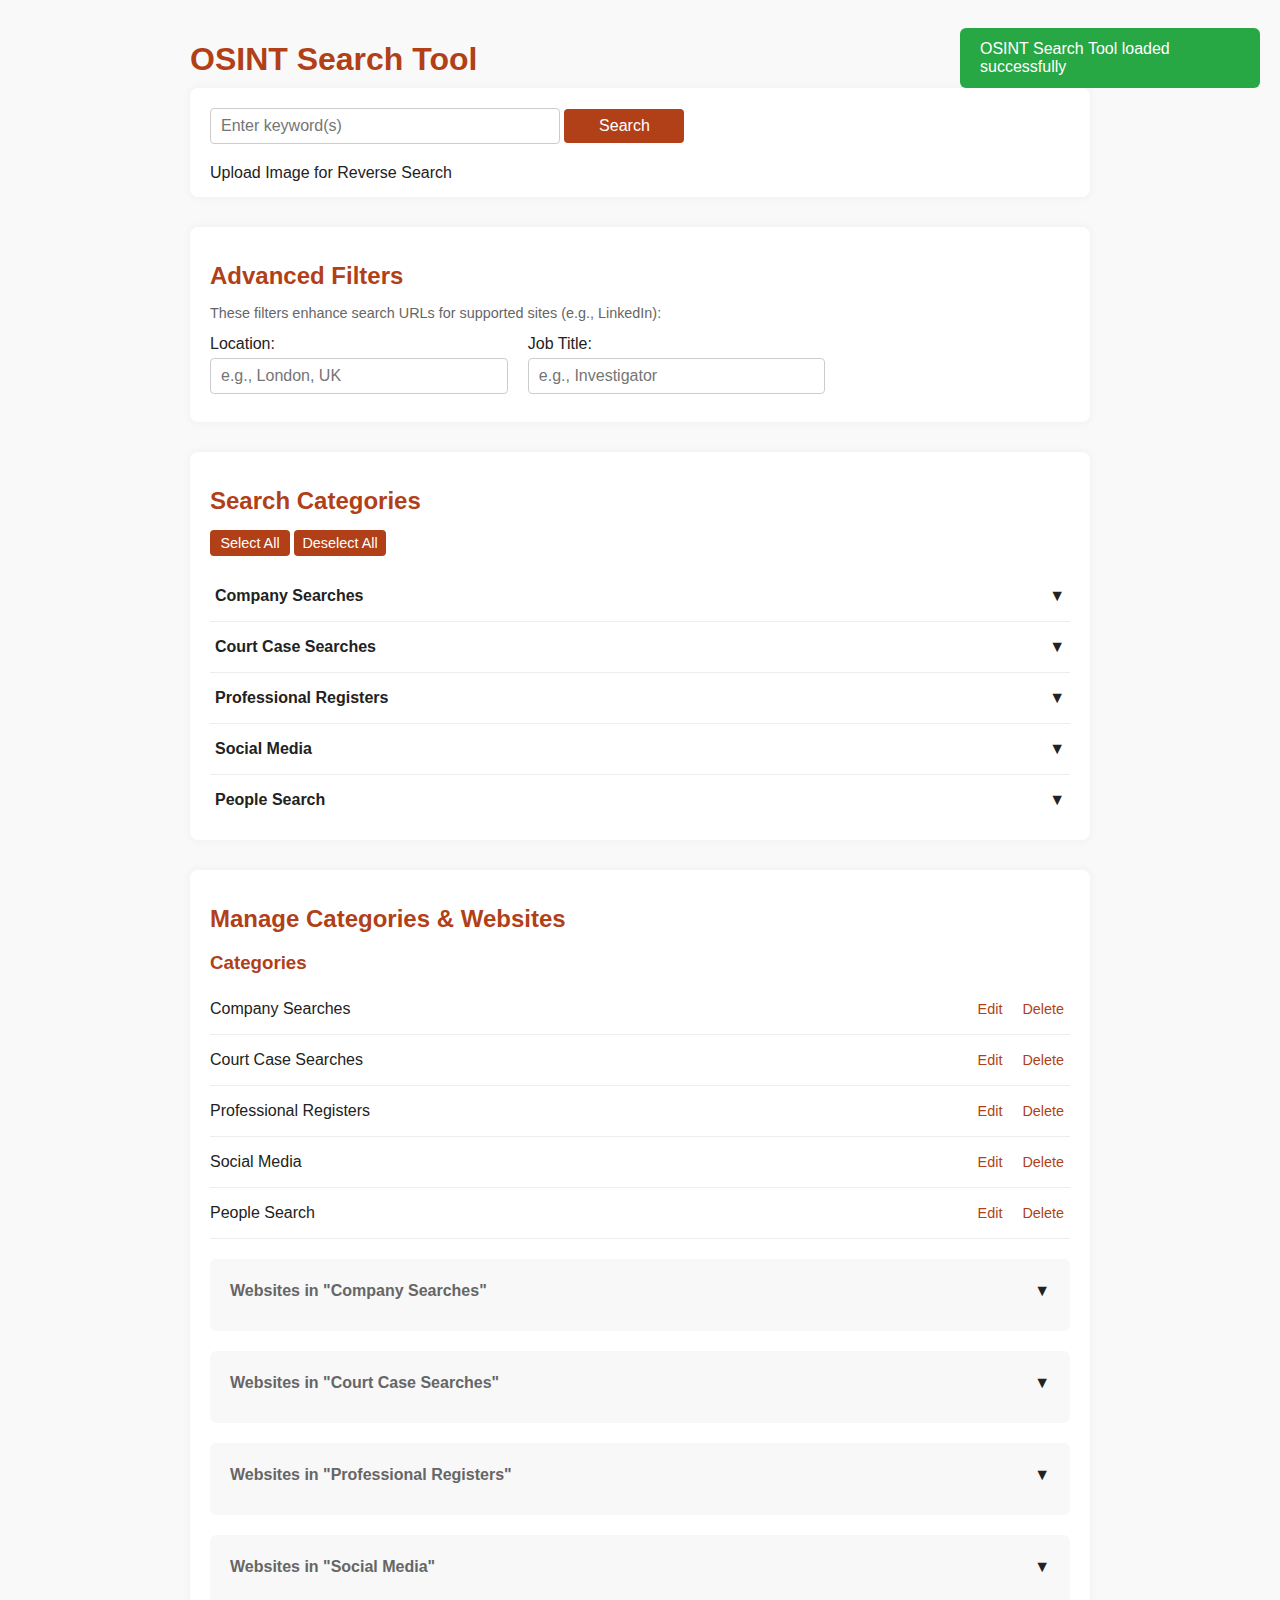
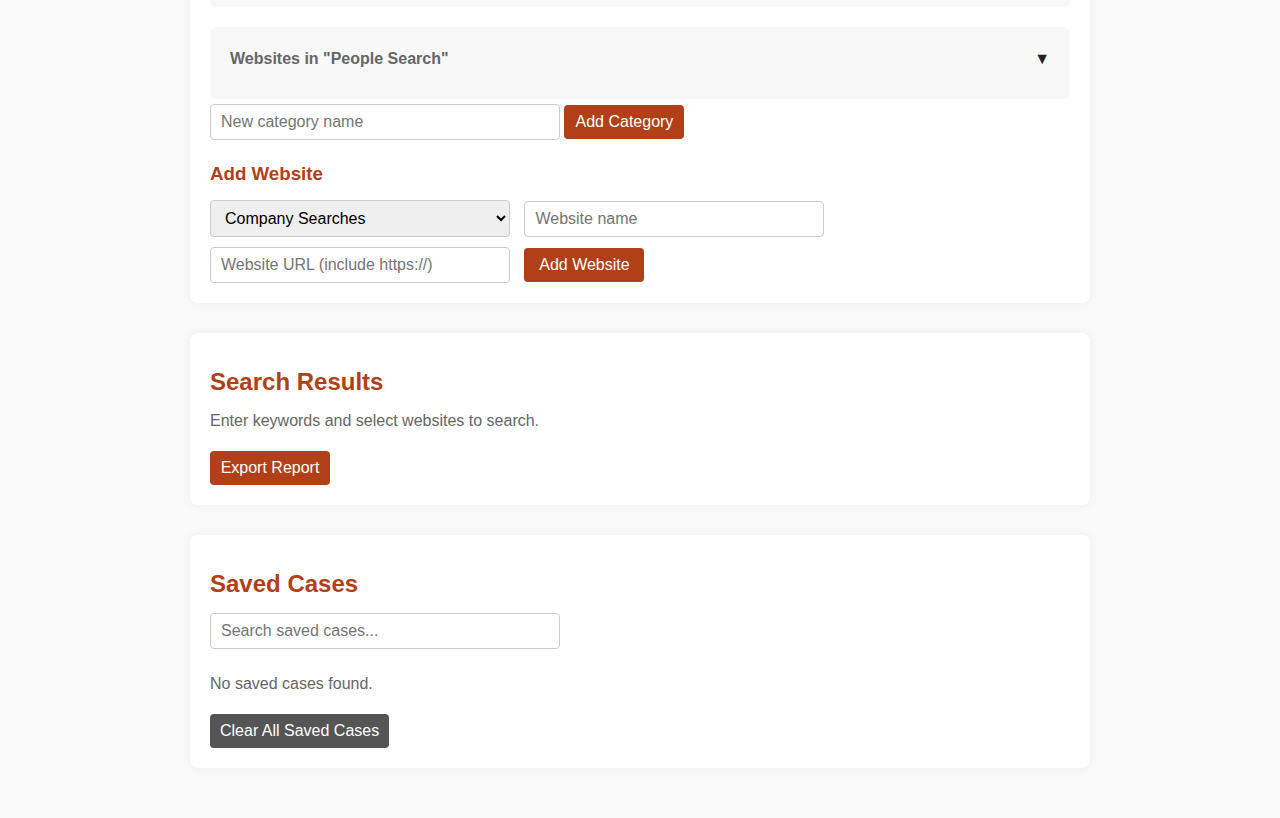
<file: index_complete.html>
<!DOCTYPE html>
<html lang="en">
<head>
  <meta charset="UTF-8">
  <meta name="viewport" content="width=device-width, initial-scale=1.0">
  <title>OSINT Search Tool</title>
  <style>
    /* Reset & basics */
    * {
      box-sizing: border-box;
    }

    body {
      font-family: 'Segoe UI', Tahoma, Geneva, Verdana, sans-serif;
      margin: 0; 
      padding: 20px;
      background: #f9f9f9;
      color: #222;
    }

    .container {
      max-width: 900px;
      margin: 0 auto;
    }

    h1, h2, h3 {
      color: #B13F17;
      margin-bottom: 10px;
    }

    input, select, button {
      padding: 8px 10px;
      margin: 5px 0;
      font-size: 1rem;
      border: 1px solid #ccc;
      border-radius: 4px;
    }

    input[type="url"], input[type="text"], select {
      width: 100%;
      max-width: 350px;
    }

    button {
      cursor: pointer;
      border: none;
      background-color: #B13F17;
      color: white;
      transition: background-color 0.3s ease;
      border-radius: 4px;
      min-width: 110px;
    }

    button:hover {
      background-color: #8a2e11;
    }

    button:disabled {
      background-color: #ccc;
      cursor: not-allowed;
    }

    .btn-brand {
      min-width: 120px;
    }

    .btn-small {
      min-width: 80px;
      padding: 5px 8px;
      font-size: 0.9rem;
    }

    section {
      margin-bottom: 30px;
      background: white;
      padding: 15px 20px;
      border-radius: 8px;
      box-shadow: 0 0 10px rgba(0,0,0,0.05);
    }

    /* Categories with dropdown */
    .category {
      border-bottom: 1px solid #eee;
      padding: 8px 0;
    }

    .category:last-child {
      border-bottom: none;
    }

    .category-header {
      display: flex;
      justify-content: space-between;
      align-items: center;
      padding: 8px 5px;
      cursor: pointer;
      font-weight: 600;
      user-select: none;
      transition: background-color 0.2s;
    }

    .category-header:hover {
      background: #f0e6e1;
      border-radius: 4px;
    }

    .category-websites {
      padding-left: 20px;
      display: none;
      flex-direction: column;
      gap: 6px;
      margin-top: 8px;
    }

    .category-websites.visible {
      display: flex;
    }

    .website-item {
      display: flex;
      justify-content: space-between;
      align-items: center;
      padding: 4px 0;
    }

    .website-item label {
      display: flex;
      align-items: center;
      flex-grow: 1;
      cursor: pointer;
    }

    .website-item input[type="checkbox"] {
      margin-right: 8px;
      width: auto;
    }

    .website-item a {
      color: #B13F17;
      text-decoration: none;
      flex-grow: 1;
    }

    .website-item a:hover {
      text-decoration: underline;
    }

    .edit-btn, .delete-btn {
      background: transparent;
      border: none;
      color: #B13F17;
      cursor: pointer;
      font-size: 0.9rem;
      margin-left: 8px;
      min-width: auto;
      padding: 4px 6px;
    }

    .edit-btn:hover, .delete-btn:hover {
      color: #8a2e11;
      background: #f0f0f0;
    }

    /* Results */
    .result-item {
      border-bottom: 1px solid #ddd;
      padding: 12px 0;
      margin-bottom: 8px;
    }

    .result-item:last-child {
      border-bottom: none;
    }

    .result-item strong {
      color: #B13F17;
    }

    /* Manage section styling */
    .manage-categories, .manage-websites {
      margin-top: 15px;
    }

    .manage-categories input, .manage-websites input, .manage-websites select {
      width: calc(100% - 130px);
      display: inline-block;
    }

    .manage-websites input, .manage-websites select {
      margin-right: 10px;
      max-width: 300px;
    }

    .image-search {
      margin-top: 15px;
    }

    .image-engines {
      margin-top: 10px;
      padding: 10px;
      background: #f8f8f8;
      border-radius: 6px;
    }

    .engine-btn {
      margin-right: 10px;
      margin-top: 5px;
    }

    /* Advanced filters */
    .advanced-filters label {
      display: inline-block;
      margin-right: 15px;
      margin-bottom: 8px;
    }

    .saved-cases-section input {
      width: 100%;
      max-width: 350px;
      margin-bottom: 10px;
    }

    .saved-case-item {
      padding: 8px;
      margin: 8px 0;
      background: #f8f8f8;
      border-radius: 4px;
      display: flex;
      justify-content: space-between;
      align-items: center;
    }

    .website-manage-list {
      margin-top: 20px;
      padding: 15px;
      background: #f8f8f8;
      border-radius: 6px;
    }

    .website-manage-list h4 {
      margin-top: 0;
      color: #666;
    }

    .loading {
      color: #666;
      font-style: italic;
    }

    .error {
      color: #cc4444;
      background: #ffe6e6;
      padding: 8px;
      border-radius: 4px;
      margin: 8px 0;
    }

    .success {
      color: #228B22;
      background: #e6ffe6;
      padding: 8px;
      border-radius: 4px;
      margin: 8px 0;
    }

    .toggle-icon {
      transition: transform 0.2s;
    }

    .toggle-icon.rotated {
      transform: rotate(180deg);
    }

    @media (max-width: 600px) {
      .container {
        padding: 10px;
      }
      
      .manage-categories input, .manage-websites input, .manage-websites select {
        width: 100%;
        margin-bottom: 8px;
      }
      
      .saved-case-item {
        flex-direction: column;
        align-items: flex-start;
        gap: 8px;
      }
    }
  </style>
</head>
<body>
  <div class="container">
    <header>
      <h1>OSINT Search Tool</h1>
    </header>

    <section class="search-section">
      <input type="text" id="keywordInput" placeholder="Enter keyword(s)">
      <button id="searchBtn" class="btn-brand">Search</button>

      <div class="image-search">
        <label for="imageUpload" class="btn-brand" style="cursor:pointer;">Upload Image for Reverse Search</label>
        <input type="file" id="imageUpload" accept="image/*" style="display:none">
      </div>

      <div id="imageSearchEngines" class="image-engines" style="display:none;">
        <p><strong>Reverse image search:</strong></p>
        <p style="font-size: 0.9em; color: #666; margin-bottom: 10px;">Upload your image, then click a search engine. You'll need to manually upload the image on the search site.</p>
        <button data-engine="google" class="btn-brand engine-btn">Google Images</button>
        <button data-engine="bing" class="btn-brand engine-btn">Bing Visual</button>
        <button data-engine="yandex" class="btn-brand engine-btn">Yandex Images</button>
        <button data-engine="tineye" class="btn-brand engine-btn">TinEye</button>
      </div>
    </section>

    <section class="advanced-filters">
      <h2>Advanced Filters</h2>
      <p style="color: #666; font-size: 0.9em;">These filters enhance search URLs for supported sites (e.g., LinkedIn):</p>
      <label>Location: <input type="text" id="linkedinLocation" placeholder="e.g., London, UK"></label>
      <label>Job Title: <input type="text" id="linkedinJobTitle" placeholder="e.g., Investigator"></label>
    </section>

    <section class="categories-section">
      <h2>Search Categories</h2>
      <div style="margin-bottom: 10px;">
        <button id="selectAllBtn" class="btn-small">Select All</button>
        <button id="deselectAllBtn" class="btn-small">Deselect All</button>
      </div>
      <div id="categoriesContainer"></div>
    </section>

    <section class="manage-section">
      <h2>Manage Categories &amp; Websites</h2>

      <div class="manage-categories">
        <h3>Categories</h3>
        <div id="manageCategoriesContainer"></div>
        <input type="text" id="newCategoryInput" placeholder="New category name">
        <button id="addCategoryBtn" class="btn-brand">Add Category</button>
      </div>

      <div class="manage-websites">
        <h3>Add Website</h3>
        <select id="categorySelectForWebsites"></select>
        <input type="text" id="newWebsiteName" placeholder="Website name">
        <input type="url" id="newWebsiteURL" placeholder="Website URL (include https://)">
        <button id="addWebsiteBtn" class="btn-brand">Add Website</button>
      </div>
    </section>

    <section class="results-section">
      <h2>Search Results</h2>
      <div id="resultsContainer">
        <p style="color: #666;">Enter keywords and select websites to search.</p>
      </div>
      <button id="exportReportBtn" class="btn-brand">Export Report</button>
    </section>

    <section class="saved-cases-section">
      <h2>Saved Cases</h2>
      <input type="text" id="searchSavedCases" placeholder="Search saved cases...">
      <div id="savedCasesContainer"></div>
      <button id="clearSavedCasesBtn" class="btn-brand" style="background:#555;">Clear All Saved Cases</button>
    </section>
  </div>

  <script>
    // Data structure with improved default categories
    let categories = {
      "Company Searches": [
        { name: "Companies House (UK)", url: "https://find-and-update.company-information.service.gov.uk/search/companies" },
        { name: "SEC EDGAR (US)", url: "https://www.sec.gov/edgar/searchedgar/companysearch.html" }
      ],
      "Court Case Searches": [
        { name: "CaseMine", url: "https://www.casemine.com/search" },
        { name: "Justia", url: "https://dockets.justia.com/" }
      ],
      "Professional Registers": [
        { name: "GDC UK", url: "https://www.gdc-uk.org/pages/searchregisters.aspx" },
        { name: "NMC", url: "https://www.nmc.org.uk/registration/search-the-register/" },
        { name: "GMC", url: "https://www.gmc-uk.org/registration-and-licensing/the-medical-register" },
        { name: "SRA (Solicitors)", url: "https://www.sra.org.uk/consumers/register/" },
        { name: "ICO", url: "https://ico.org.uk/about-the-ico/contact-us/register-of-data-controllers/" }
      ],
      "Social Media": [
        { name: "LinkedIn", url: "https://www.linkedin.com/search/results/people/" },
        { name: "Facebook", url: "https://www.facebook.com/search/people/" },
        { name: "Twitter/X", url: "https://twitter.com/search" }
      ],
      "People Search": [
        { name: "Pipl", url: "https://pipl.com/" },
        { name: "WhitePages", url: "https://www.whitepages.com/" },
        { name: "TruePeopleSearch", url: "https://www.truepeoplesearch.com/" }
      ]
    };

    // DOM elements
    const categoriesContainer = document.getElementById("categoriesContainer");
    const manageCategoriesContainer = document.getElementById("manageCategoriesContainer");
    const categorySelectForWebsites = document.getElementById("categorySelectForWebsites");
    const newCategoryInput = document.getElementById("newCategoryInput");
    const addCategoryBtn = document.getElementById("addCategoryBtn");
    const newWebsiteName = document.getElementById("newWebsiteName");
    const newWebsiteURL = document.getElementById("newWebsiteURL");
    const addWebsiteBtn = document.getElementById("addWebsiteBtn");
    const searchBtn = document.getElementById("searchBtn");
    const keywordInput = document.getElementById("keywordInput");
    const resultsContainer = document.getElementById("resultsContainer");
    const exportReportBtn = document.getElementById("exportReportBtn");
    const imageUploadInput = document.getElementById("imageUpload");
    const imageSearchEngines = document.getElementById("imageSearchEngines");
    const savedCasesContainer = document.getElementById("savedCasesContainer");
    const searchSavedCasesInput = document.getElementById("searchSavedCases");
    const clearSavedCasesBtn = document.getElementById("clearSavedCasesBtn");
    const linkedinLocationInput = document.getElementById("linkedinLocation");
    const linkedinJobTitleInput = document.getElementById("linkedinJobTitle");
    const selectAllBtn = document.getElementById("selectAllBtn");
    const deselectAllBtn = document.getElementById("deselectAllBtn");

    // Store saved cases
    const SAVED_CASES_KEY = "osint_saved_cases";
    let uploadedImageData = null;

    // --- Utility Functions ---

    function showMessage(message, type = 'info') {
      const existingMessage = document.querySelector('.message');
      if (existingMessage) existingMessage.remove();
      
      const messageDiv = document.createElement('div');
      messageDiv.className = `message ${type}`;
      messageDiv.textContent = message;
      messageDiv.style.cssText = `
        position: fixed;
        top: 20px;
        right: 20px;
        padding: 12px 20px;
        border-radius: 6px;
        color: white;
        font-weight: 500;
        z-index: 1000;
        max-width: 300px;
        ${type === 'error' ? 'background: #dc3545;' : 
          type === 'success' ? 'background: #28a745;' : 
          'background: #17a2b8;'}
      `;
      
      document.body.appendChild(messageDiv);
      setTimeout(() => messageDiv.remove(), 3000);
    }

    function validateURL(urlString) {
      try {
        const url = new URL(urlString);
        return url.protocol === 'http:' || url.protocol === 'https:';
      } catch {
        return false;
      }
    }

    function buildSearchURL(site, keyword, filters = {}) {
      let searchURL = site.url;
      const encodedKeyword = encodeURIComponent(keyword);
      
      // Enhanced URL building for specific sites
      if (site.name.toLowerCase().includes('linkedin')) {
        if (searchURL.includes('/search/results/people/')) {
          searchURL += `?keywords=${encodedKeyword}`;
          if (filters.location) {
            searchURL += `&geoUrn=${encodeURIComponent(filters.location)}`;
          }
          if (filters.jobTitle) {
            searchURL += `&title=${encodeURIComponent(filters.jobTitle)}`;
          }
        }
      } else if (site.name.toLowerCase().includes('facebook')) {
        if (searchURL.includes('/search/people/')) {
          searchURL += `?q=${encodedKeyword}`;
        }
      } else if (site.name.toLowerCase().includes('twitter') || site.name.toLowerCase().includes('/x')) {
        searchURL += `?q=${encodedKeyword}`;
      } else if (site.name.toLowerCase().includes('companies house')) {
        searchURL += `?q=${encodedKeyword}`;
      } else {
        // Generic approach - try to append search parameter
        const separator = searchURL.includes('?') ? '&' : '?';
        searchURL += `${separator}q=${encodedKeyword}`;
      }
      
      return searchURL;
    }

    // --- Storage Functions ---

    function saveCasesToStorage(cases) {
      try {
        localStorage.setItem(SAVED_CASES_KEY, JSON.stringify(cases));
      } catch (error) {
        showMessage('Error saving cases to storage', 'error');
      }
    }

    function loadSavedCases() {
      try {
        const saved = localStorage.getItem(SAVED_CASES_KEY);
        return saved ? JSON.parse(saved) : [];
      } catch {
        return [];
      }
    }

    // --- Case Management Functions ---

    function renderSavedCases(filterText = "") {
      savedCasesContainer.innerHTML = "";
      const savedCases = loadSavedCases();

      const filteredCases = savedCases.filter(c =>
        c.keyword.toLowerCase().includes(filterText.toLowerCase()) ||
        c.date.toLowerCase().includes(filterText.toLowerCase())
      );

      if (filteredCases.length === 0) {
        savedCasesContainer.innerHTML = "<p style='color: #666;'>No saved cases found.</p>";
        return;
      }

      filteredCases.forEach((caseData, idx) => {
        const div = document.createElement("div");
        div.className = "saved-case-item";
        
        const caseInfo = document.createElement('div');
        caseInfo.innerHTML = `
          <strong>${caseData.keyword}</strong><br>
          <small style="color: #666;">${new Date(caseData.date).toLocaleString()}</small><br>
          <small>${caseData.selectedWebsites.length} websites selected</small>
        `;
        
        const buttonGroup = document.createElement('div');
        buttonGroup.innerHTML = `
          <button data-idx="${idx}" class="btn-small load-case-btn">Load</button>
          <button data-idx="${idx}" class="btn-small delete-case-btn" style="background:#dc3545; margin-left: 8px;">Delete</button>
        `;
        
        div.appendChild(caseInfo);
        div.appendChild(buttonGroup);
        savedCasesContainer.appendChild(div);
      });

      // Add event listeners
      document.querySelectorAll(".load-case-btn").forEach(btn => {
        btn.addEventListener("click", () => {
          const idx = parseInt(btn.dataset.idx, 10);
          loadCaseIntoSearch(filteredCases[idx]);
        });
      });
      
      document.querySelectorAll(".delete-case-btn").forEach(btn => {
        btn.addEventListener("click", () => {
          const idx = parseInt(btn.dataset.idx, 10);
          deleteSavedCase(filteredCases[idx]);
        });
      });
    }

    function loadCaseIntoSearch(savedCase) {
      keywordInput.value = savedCase.keyword;
      
      // Restore advanced filters if they exist
      if (savedCase.filters) {
        linkedinLocationInput.value = savedCase.filters.location || '';
        linkedinJobTitleInput.value = savedCase.filters.jobTitle || '';
      }
      
      // Clear all checkboxes first
      categoriesContainer.querySelectorAll("input[type=checkbox]").forEach(cb => cb.checked = false);
      
      // Restore selected websites
      savedCase.selectedWebsites.forEach(sel => {
        const checkbox = categoriesContainer.querySelector(
          `input[data-category="${sel.category}"][data-index="${sel.index}"]`
        );
        if (checkbox) checkbox.checked = true;
      });
      
      // Restore results if available
      if (savedCase.resultsHTML) {
        resultsContainer.innerHTML = savedCase.resultsHTML;
      }
      
      showMessage('Case loaded successfully', 'success');
    }

    function deleteSavedCase(savedCase) {
      if (!confirm('Are you sure you want to delete this saved case?')) return;
      
      let savedCases = loadSavedCases();
      savedCases = savedCases.filter(c => c.date !== savedCase.date || c.keyword !== savedCase.keyword);
      saveCasesToStorage(savedCases);
      renderSavedCases(searchSavedCasesInput.value);
      showMessage('Case deleted', 'success');
    }

    function saveCurrentCase(keyword, selectedWebsites, resultsHTML, filters = {}) {
      const savedCases = loadSavedCases();
      const newCase = {
        keyword,
        selectedWebsites,
        resultsHTML,
        filters,
        date: new Date().toISOString()
      };
      
      savedCases.push(newCase);
      
      // Keep only the last 50 cases to prevent storage bloat
      if (savedCases.length > 50) {
        savedCases.splice(0, savedCases.length - 50);
      }
      
      saveCasesToStorage(savedCases);
      renderSavedCases(searchSavedCasesInput.value);
    }

    // --- Rendering Functions ---

    function renderCategories() {
      categoriesContainer.innerHTML = "";
      
      for (const catName in categories) {
        const categoryDiv = document.createElement("div");
        categoryDiv.classList.add("category");

        const header = document.createElement("div");
        header.className = "category-header";
        
        const titleSpan = document.createElement("span");
        titleSpan.textContent = catName;
        
        const toggleIcon = document.createElement("span");
        toggleIcon.className = "toggle-icon";
        toggleIcon.textContent = "▼";
        
        header.appendChild(titleSpan);
        header.appendChild(toggleIcon);

        const websitesDiv = document.createElement("div");
        websitesDiv.className = "category-websites";

        categories[catName].forEach((site, idx) => {
          const websiteItem = document.createElement("div");
          websiteItem.className = "website-item";

          const label = document.createElement("label");
          
          const checkbox = document.createElement("input");
          checkbox.type = "checkbox";
          checkbox.checked = true;
          checkbox.dataset.category = catName;
          checkbox.dataset.index = idx;

          const nameSpan = document.createElement("span");
          nameSpan.textContent = site.name;
          
          label.appendChild(checkbox);
          label.appendChild(nameSpan);
          websiteItem.appendChild(label);
          websitesDiv.appendChild(websiteItem);
        });

        categoryDiv.appendChild(header);
        categoryDiv.appendChild(websitesDiv);
        categoriesContainer.appendChild(categoryDiv);

        // Toggle dropdown with animation
        header.addEventListener("click", () => {
          const isVisible = websitesDiv.classList.toggle("visible");
          toggleIcon.classList.toggle("rotated", isVisible);
        });
      }
    }

    function renderManageCategories() {
      manageCategoriesContainer.innerHTML = "";
      categorySelectForWebsites.innerHTML = "";

      Object.keys(categories).forEach(catName => {
        const catDiv = document.createElement("div");
        catDiv.className = "category";
        catDiv.style.display = "flex";
        catDiv.style.alignItems = "center";
        catDiv.style.justifyContent = "space-between";

        const nameSpan = document.createElement("span");
        nameSpan.textContent = catName;
        nameSpan.style.flexGrow = "1";

        const buttonGroup = document.createElement("div");

        const editBtn = document.createElement("button");
        editBtn.className = "edit-btn";
        editBtn.textContent = "Edit";
        editBtn.addEventListener("click", () => editCategory(catName));

        const deleteBtn = document.createElement("button");
        deleteBtn.className = "delete-btn";
        deleteBtn.textContent = "Delete";
        deleteBtn.addEventListener("click", () => deleteCategory(catName));

        buttonGroup.appendChild(editBtn);
        buttonGroup.appendChild(deleteBtn);

        catDiv.appendChild(nameSpan);
        catDiv.appendChild(buttonGroup);
        manageCategoriesContainer.appendChild(catDiv);

        // Add to dropdown
        const option = document.createElement("option");
        option.value = catName;
        option.textContent = catName;
        categorySelectForWebsites.appendChild(option);
      });

      renderManageWebsites();
    }

    function renderManageWebsites() {
      // Remove existing website lists
      document.querySelectorAll(".website-manage-list").forEach(el => el.remove());

      Object.keys(categories).forEach(catName => {
        if (categories[catName].length === 0) return;

        const container = document.createElement("div");
        container.className = "website-manage-list";

        // Create collapsible header
        const header = document.createElement("div");
        header.className = "category-header";
        header.style.cssText = `
          display: flex;
          justify-content: space-between;
          align-items: center;
          padding: 8px 5px;
          cursor: pointer;
          font-weight: 600;
          user-select: none;
          transition: background-color 0.2s;
          background: #f8f8f8;
          border-radius: 4px;
          margin-bottom: 8px;
        `;

        const titleSpan = document.createElement("span");
        titleSpan.textContent = `Websites in "${catName}"`;
        titleSpan.style.color = "#666";

        const toggleIcon = document.createElement("span");
        toggleIcon.className = "toggle-icon";
        toggleIcon.textContent = "▼";

        header.appendChild(titleSpan);
        header.appendChild(toggleIcon);

        // Create collapsible content
        const websitesContent = document.createElement("div");
        websitesContent.className = "category-websites";
        websitesContent.style.display = "none"; // Start collapsed

        categories[catName].forEach((site, idx) => {
          const siteDiv = document.createElement("div");
          siteDiv.style.cssText = `
            display: flex;
            align-items: center;
            justify-content: space-between;
            margin-bottom: 8px;
            padding: 8px;
            background: white;
            border-radius: 4px;
          `;

          const siteInfo = document.createElement("div");
          siteInfo.style.flexGrow = "1";
          siteInfo.innerHTML = `
            <strong>${site.name}</strong><br>
            <small style="color: #666; word-break: break-all;">${site.url}</small>
          `;

          const buttonGroup = document.createElement("div");
          buttonGroup.style.marginLeft = "10px";

          const editBtn = document.createElement("button");
          editBtn.className = "edit-btn";
          editBtn.textContent = "Edit";
          editBtn.addEventListener("click", () => editWebsite(catName, idx));

          const deleteBtn = document.createElement("button");
          deleteBtn.className = "delete-btn";
          deleteBtn.textContent = "Delete";
          deleteBtn.addEventListener("click", () => deleteWebsite(catName, idx));

          buttonGroup.appendChild(editBtn);
          buttonGroup.appendChild(deleteBtn);

          siteDiv.appendChild(siteInfo);
          siteDiv.appendChild(buttonGroup);
          websitesContent.appendChild(siteDiv);
        });

        // Add click event to toggle dropdown
        header.addEventListener("click", () => {
          const isVisible = websitesContent.classList.toggle("visible");
          toggleIcon.classList.toggle("rotated", isVisible);
        });

        container.appendChild(header);
        container.appendChild(websitesContent);
        manageCategoriesContainer.appendChild(container);
      });
    }

    // --- Management Functions ---

    function editCategory(oldName) {
      const newName = prompt("Edit category name:", oldName);
      if (!newName || newName.trim() === "" || newName === oldName) return;
      
      if (categories[newName]) {
        showMessage("Category name already exists", "error");
        return;
      }
      
      categories[newName] = categories[oldName];
      delete categories[oldName];
      renderCategories();
      renderManageCategories();
      showMessage("Category updated successfully", "success");
    }

    function deleteCategory(catName) {
      if (!confirm(`Delete category "${catName}" and all its websites?`)) return;
      
      delete categories[catName];
      renderCategories();
      renderManageCategories();
      showMessage("Category deleted successfully", "success");
    }

    function editWebsite(catName, idx) {
      const site = categories[catName][idx];
      const newName = prompt("Edit website name:", site.name);
      if (!newName || newName.trim() === "") return;
      
      const newUrl = prompt("Edit website URL:", site.url);
      if (!newUrl || newUrl.trim() === "") return;
      
      if (!validateURL(newUrl)) {
        showMessage("Please enter a valid URL", "error");
        return;
      }
      
      categories[catName][idx] = { name: newName, url: newUrl };
      renderCategories();
      renderManageCategories();
      showMessage("Website updated successfully", "success");
    }

    function deleteWebsite(catName, idx) {
      const site = categories[catName][idx];
      if (!confirm(`Delete website "${site.name}" from category "${catName}"?`)) return;
      
      categories[catName].splice(idx, 1);
      renderCategories();
      renderManageCategories();
      showMessage("Website deleted successfully", "success");
    }

    // --- Search Functions ---

    function performSearch(keyword, selectedSites) {
      resultsContainer.innerHTML = '<p class="loading">🔍 Searching...</p>';
      searchBtn.disabled = true;

      const filters = {
        location: linkedinLocationInput.value.trim(),
        jobTitle: linkedinJobTitleInput.value.trim()
      };

      setTimeout(() => {
        try {
          const results = selectedSites.map(({category, index, site}) => {
            const searchURL = buildSearchURL(site, keyword, filters);
            
            // Calculate relevance score
            let score = Math.floor(Math.random() * 10) + 1; // Base random score
            
            // Boost score based on keyword matches
            const lowerKeyword = keyword.toLowerCase();
            if (site.name.toLowerCase().includes(lowerKeyword)) score += 5;
            if (site.url.toLowerCase().includes(lowerKeyword)) score += 3;
            if (filters.location && site.name.toLowerCase().includes('linkedin')) score += 2;
            if (filters.jobTitle && site.name.toLowerCase().includes('linkedin')) score += 2;

            return {
              category,
              site,
              searchURL,
              score,
              filters: filters.location || filters.jobTitle ? filters : null
            };
          });

          // Sort by score descending
          results.sort((a, b) => b.score - a.score);

          // Display results
          resultsContainer.innerHTML = "";
          
          if (results.length === 0) {
            resultsContainer.innerHTML = '<p style="color: #666;">No websites selected for search.</p>';
            return;
          }

          results.forEach(result => {
            const div = document.createElement("div");
            div.className = "result-item";
            
            let filtersText = '';
            if (result.filters && (result.filters.location || result.filters.jobTitle)) {
              const filterParts = [];
              if (result.filters.location) filterParts.push(`Location: ${result.filters.location}`);
              if (result.filters.jobTitle) filterParts.push(`Job Title: ${result.filters.jobTitle}`);
              filtersText = `<br><small style="color: #666;">Filters applied: ${filterParts.join(', ')}</small>`;
            }
            
            div.innerHTML = `
              <div style="margin-bottom: 8px;">
                <strong>${result.site.name}</strong> 
                <span style="background: #e3f2fd; padding: 2px 6px; border-radius: 3px; font-size: 0.8em; color: #1565c0;">
                  ${result.category}
                </span>
              </div>
              <div style="margin-bottom: 8px;">
                Search for: <strong>"${keyword}"</strong>${filtersText}
              </div>
              <div style="margin-bottom: 8px;">
                <em>Relevance score: ${result.score}/20</em>
              </div>
              <div>
                <a href="${result.searchURL}" target="_blank" rel="noopener noreferrer" 
                   style="color: #B13F17; text-decoration: none; font-weight: 500;">
                  🔗 Open Search →
                </a>
              </div>
            `;
            resultsContainer.appendChild(div);
          });

          // Save case automatically
          const selectedWebsitesForSave = selectedSites.map(s => ({
            category: s.category,
            index: s.index
          }));
          
          saveCurrentCase(keyword, selectedWebsitesForSave, resultsContainer.innerHTML, filters);
          showMessage(`Search completed! Found ${results.length} relevant sources.`, 'success');

        } catch (error) {
          resultsContainer.innerHTML = '<p class="error">An error occurred during search. Please try again.</p>';
          showMessage('Search failed. Please try again.', 'error');
        } finally {
          searchBtn.disabled = false;
        }
      }, 1000);
    }

    function exportReport() {
      const keyword = keywordInput.value.trim();
      if (!resultsContainer.innerHTML.trim() || resultsContainer.innerHTML.includes('Enter keywords')) {
        showMessage('No results to export', 'error');
        return;
      }

      const timestamp = new Date().toLocaleString();
      const filters = [];
      if (linkedinLocationInput.value.trim()) filters.push(`Location: ${linkedinLocationInput.value.trim()}`);
      if (linkedinJobTitleInput.value.trim()) filters.push(`Job Title: ${linkedinJobTitleInput.value.trim()}`);
      
      const filtersSection = filters.length > 0 ? 
        `<div style="background: #f8f9fa; padding: 15px; border-radius: 6px; margin: 20px 0;">
          <h3 style="margin: 0 0 10px 0; color: #495057;">Applied Filters:</h3>
          <p style="margin: 0;">${filters.join(' | ')}</p>
        </div>` : '';

      const htmlContent = `
      <!DOCTYPE html>
      <html>
      <head>
        <title>OSINT Search Report - ${keyword}</title>
        <meta charset="UTF-8">
        <style>
          body { 
            font-family: -apple-system, BlinkMacSystemFont, 'Segoe UI', Roboto, sans-serif; 
            padding: 30px; 
            max-width: 800px; 
            margin: 0 auto;
            background: #fff;
            color: #333;
          }
          h1 { 
            color: #B13F17; 
            border-bottom: 3px solid #B13F17;
            padding-bottom: 10px;
          }
          h3 { color: #555; }
          a { 
            color: #B13F17; 
            text-decoration: none; 
          }
          a:hover { text-decoration: underline; }
          .result-item { 
            margin-bottom: 25px; 
            padding: 15px;
            border: 1px solid #e9ecef;
            border-radius: 8px;
            background: #fafafa;
          }
          .header-info {
            background: #f8f9fa;
            padding: 20px;
            border-radius: 8px;
            margin-bottom: 30px;
          }
          .timestamp {
            color: #6c757d;
            font-size: 0.9em;
            margin-top: 10px;
          }
          @media print {
            body { padding: 20px; }
            a { color: #000 !important; }
          }
        </style>
      </head>
      <body>
        <div class="header-info">
          <h1>🔍 OSINT Search Report</h1>
          <h2 style="margin: 10px 0; color: #495057;">Search Query: "${keyword}"</h2>
          <div class="timestamp">Generated: ${timestamp}</div>
        </div>
        
        ${filtersSection}
        
        <h3>Search Results:</h3>
        ${resultsContainer.innerHTML}
        
        <div style="margin-top: 40px; padding-top: 20px; border-top: 1px solid #dee2e6; color: #6c757d; font-size: 0.9em;">
          <p>Report generated by OSINT Search Tool</p>
          <p>⚠️ Remember to verify all information through multiple sources and follow proper OSINT methodology.</p>
        </div>
      </body>
      </html>
      `;

      try {
        const blob = new Blob([htmlContent], { type: "text/html" });
        const url = URL.createObjectURL(blob);
        const a = document.createElement("a");
        a.href = url;
        a.download = `OSINT_Report_${keyword.replace(/[^a-zA-Z0-9]/g, "_")}_${new Date().toISOString().split('T')[0]}.html`;
        document.body.appendChild(a);
        a.click();
        document.body.removeChild(a);
        URL.revokeObjectURL(url);
        showMessage('Report exported successfully', 'success');
      } catch (error) {
        showMessage('Failed to export report', 'error');
      }
    }

    // --- Event Listeners ---

    // Search functionality
    searchBtn.addEventListener("click", () => {
      const keyword = keywordInput.value.trim();
      if (!keyword) {
        showMessage("Please enter a keyword to search", "error");
        keywordInput.focus();
        return;
      }

      const selectedSites = [];
      categoriesContainer.querySelectorAll("input[type=checkbox]:checked").forEach(cb => {
        const category = cb.dataset.category;
        const index = parseInt(cb.dataset.index, 10);
        if (categories[category] && categories[category][index]) {
          selectedSites.push({
            category,
            index,
            site: categories[category][index]
          });
        }
      });

      if (selectedSites.length === 0) {
        showMessage("Please select at least one website to search", "error");
        return;
      }

      performSearch(keyword, selectedSites);
    });

    // Enter key support for search
    keywordInput.addEventListener("keypress", (e) => {
      if (e.key === "Enter") {
        searchBtn.click();
      }
    });

    // Select/Deselect all functionality
    selectAllBtn.addEventListener("click", () => {
      categoriesContainer.querySelectorAll("input[type=checkbox]").forEach(cb => cb.checked = true);
      showMessage("All websites selected", "success");
    });

    deselectAllBtn.addEventListener("click", () => {
      categoriesContainer.querySelectorAll("input[type=checkbox]").forEach(cb => cb.checked = false);
      showMessage("All websites deselected", "success");
    });

    // Category management
    addCategoryBtn.addEventListener("click", () => {
      const newCat = newCategoryInput.value.trim();
      if (!newCat) {
        showMessage("Category name cannot be empty", "error");
        newCategoryInput.focus();
        return;
      }
      if (categories[newCat]) {
        showMessage("Category already exists", "error");
        return;
      }
      
      categories[newCat] = [];
      newCategoryInput.value = "";
      renderCategories();
      renderManageCategories();
      showMessage("Category added successfully", "success");
    });

    // Website management
    addWebsiteBtn.addEventListener("click", () => {
      const cat = categorySelectForWebsites.value;
      const name = newWebsiteName.value.trim();
      const url = newWebsiteURL.value.trim();
      
      if (!name || !url) {
        showMessage("Please enter website name and URL", "error");
        return;
      }
      
      if (!categories[cat]) {
        showMessage("Please select a category", "error");
        return;
      }
      
      if (!validateURL(url)) {
        showMessage("Please enter a valid URL (include https://)", "error");
        newWebsiteURL.focus();
        return;
      }

      categories[cat].push({ name, url });
      newWebsiteName.value = "";
      newWebsiteURL.value = "";
      renderCategories();
      renderManageCategories();
      showMessage("Website added successfully", "success");
    });

    // Export functionality
    exportReportBtn.addEventListener("click", exportReport);

    // Image upload and reverse search
    imageUploadInput.addEventListener("change", () => {
      if (imageUploadInput.files.length > 0) {
        const file = imageUploadInput.files[0];
        if (file.size > 10 * 1024 * 1024) { // 10MB limit
          showMessage("Image file too large. Please select a file under 10MB.", "error");
          imageUploadInput.value = "";
          imageSearchEngines.style.display = "none";
          return;
        }
        
        uploadedImageData = file;
        imageSearchEngines.style.display = "block";
        showMessage("Image uploaded. Click a search engine to begin reverse search.", "success");
      } else {
        uploadedImageData = null;
        imageSearchEngines.style.display = "none";
      }
    });

    // Improved reverse image search
    imageSearchEngines.querySelectorAll(".engine-btn").forEach(btn => {
      btn.addEventListener("click", () => {
        const engine = btn.dataset.engine;
        if (!uploadedImageData) {
          showMessage("Please upload an image first", "error");
          return;
        }

        let searchURL = "";
        let instructions = "";

        switch(engine) {
          case "google":
            searchURL = "https://images.google.com/";
            instructions = "Click the camera icon and upload your image";
            break;
          case "bing":
            searchURL = "https://www.bing.com/images/search?view=detailv2&iss=sbi";
            instructions = "Click 'Search by image' and upload your image";
            break;
          case "yandex":
            searchURL = "https://yandex.com/images/search?rpt=imageview";
            instructions = "Click the camera icon and upload your image";
            break;
          case "tineye":
            searchURL = "https://tineye.com/";
            instructions = "Click 'Upload' and select your image";
            break;
          default:
            showMessage("Unknown search engine", "error");
            return;
        }

        window.open(searchURL, "_blank");
        showMessage(`Opened ${engine.charAt(0).toUpperCase() + engine.slice(1)}. ${instructions}`, "info");
      });
    });

    // Saved cases functionality
    searchSavedCasesInput.addEventListener("input", () => {
      renderSavedCases(searchSavedCasesInput.value);
    });

    clearSavedCasesBtn.addEventListener("click", () => {
      if (!confirm("Are you sure you want to clear all saved cases? This cannot be undone.")) return;
      
      try {
        localStorage.removeItem(SAVED_CASES_KEY);
        renderSavedCases();
        showMessage("All saved cases cleared", "success");
      } catch (error) {
        showMessage("Error clearing saved cases", "error");
      }
    });

    // Initialize the application
    function initializeApp() {
      try {
        renderCategories();
        renderManageCategories();
        renderSavedCases();
        showMessage("OSINT Search Tool loaded successfully", "success");
      } catch (error) {
        showMessage("Error initializing application", "error");
      }
    }

    // Run initialization when DOM is ready
    if (document.readyState === 'loading') {
      document.addEventListener('DOMContentLoaded', initializeApp);
    } else {
      initializeApp();
    }
  </script>
</body>
</html>
</file>
